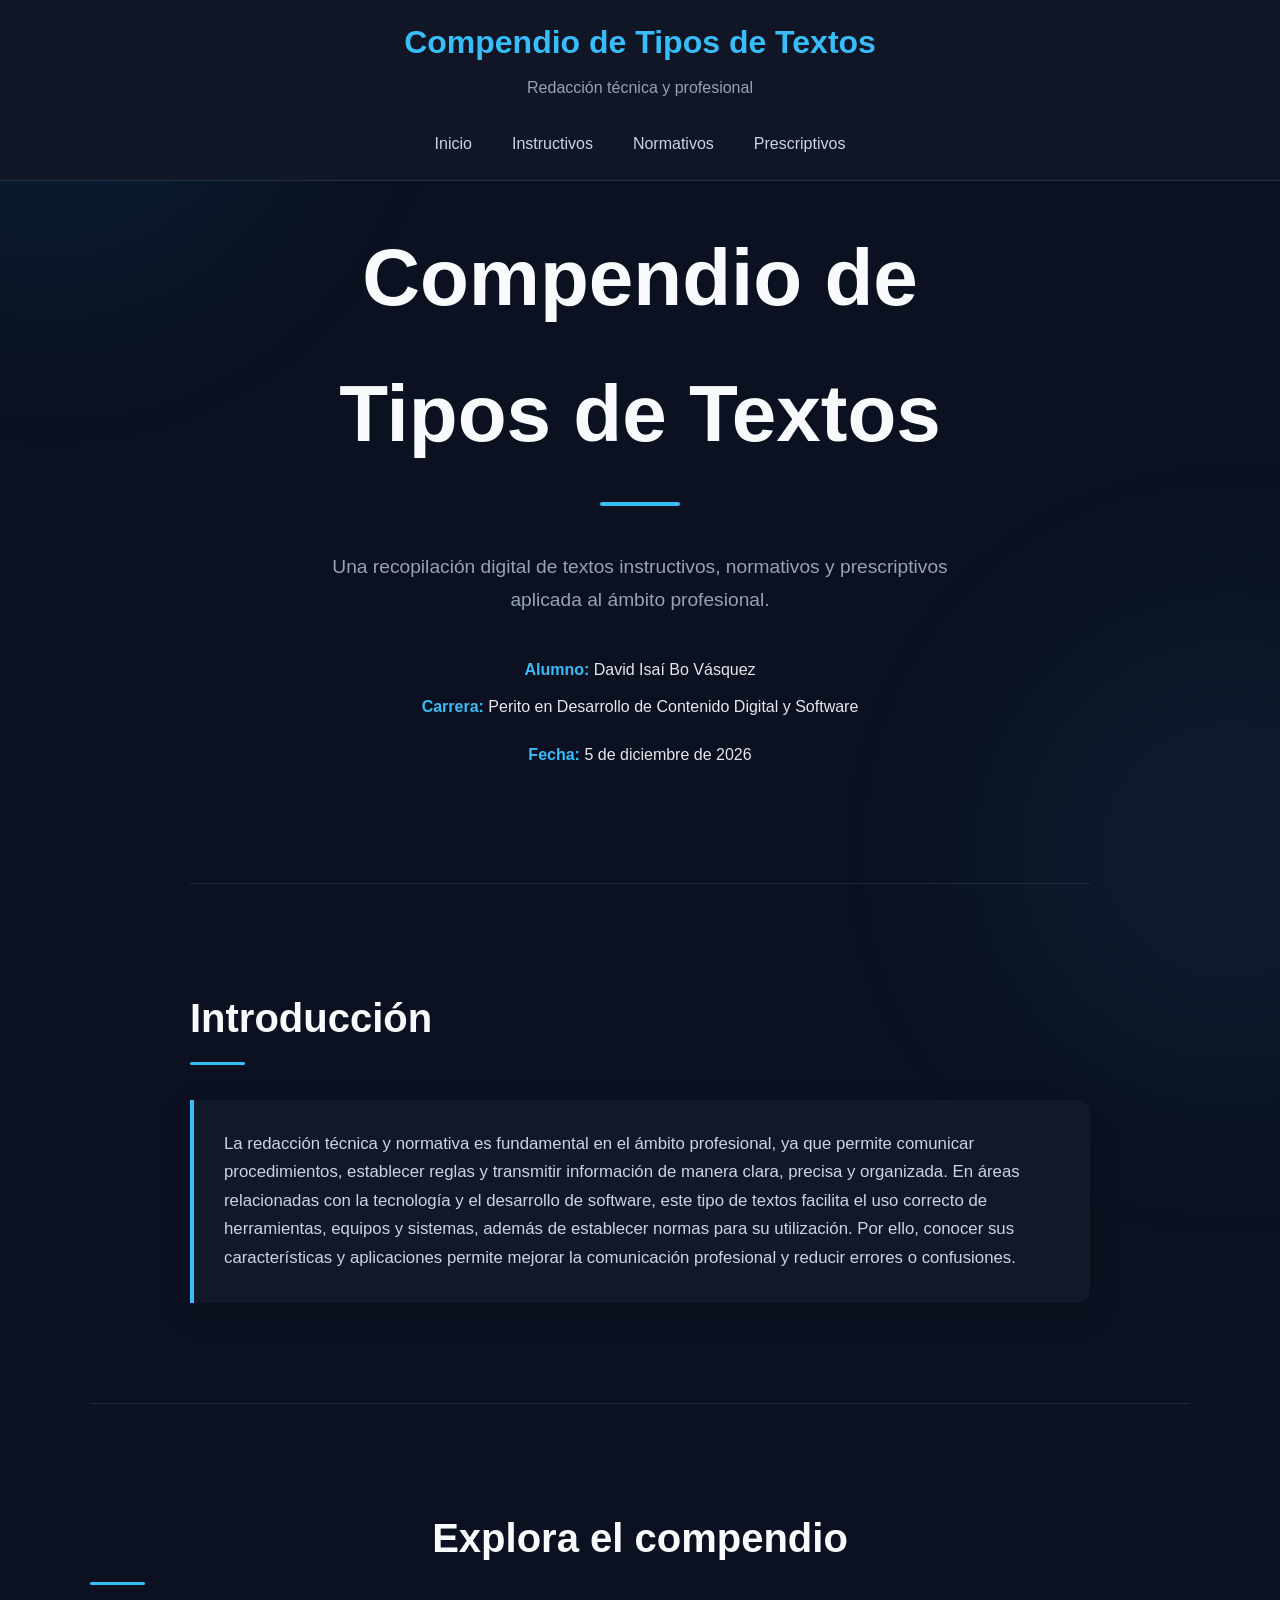
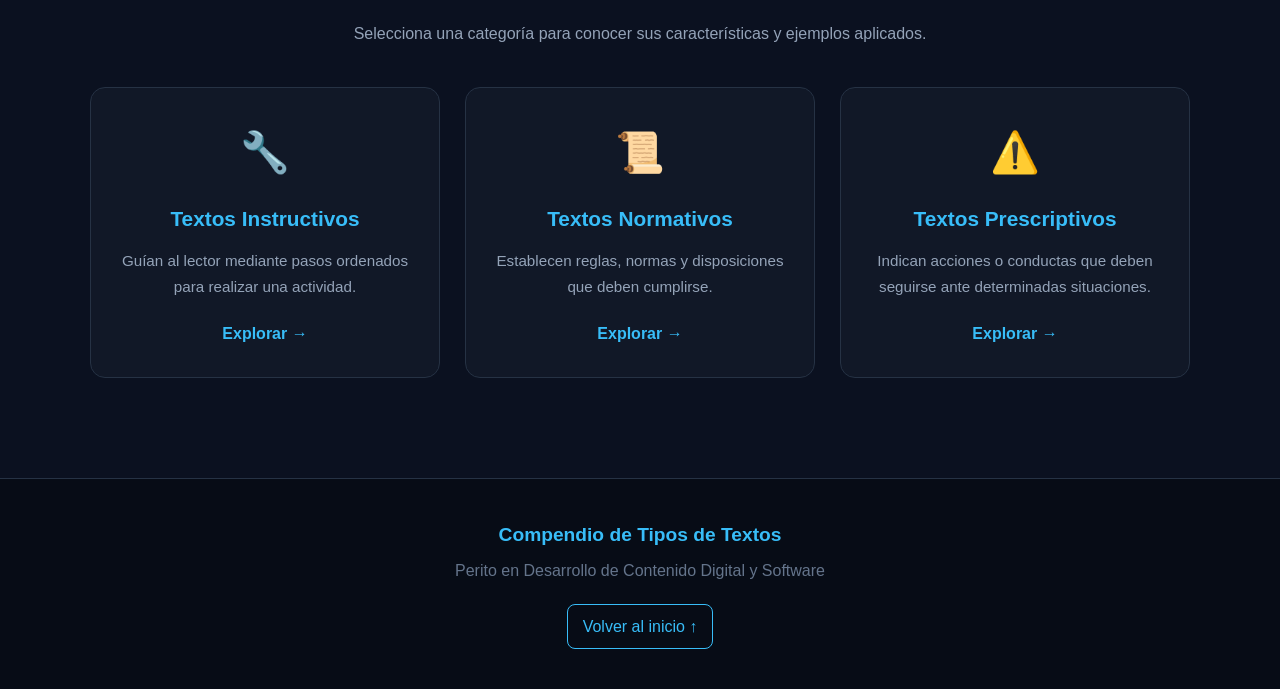
<file: index.html>
<!DOCTYPE html>
<html lang="es">

<head>
    
    <meta charset="UTF-8">
    <meta name="viewport" content="width=device-width, initial-scale=1.0">

    <title>Compendio de Tipos de Textos</title>

    <!-- Hoja de estilos -->
     <link rel="icon" href="img/logo.jpg">
    <link rel="stylesheet" href="style.css">
</head>

<body>

    <!-- =====================================================
         ENCABEZADO Y NAVEGACIÓN
    ====================================================== -->

    <header>

        <h1>Compendio de Tipos de Textos</h1>

        <p>
            Redacción técnica y profesional
        </p>

        <nav>
            <a href="index.html">Inicio</a>
            <a href="instructivos.html">Instructivos</a>
            <a href="normativos.html">Normativos</a>
            <a href="prescriptivos.html">Prescriptivos</a>
        </nav>

    </header>


    <!-- =====================================================
         CONTENIDO PRINCIPAL
    ====================================================== -->

    <main>

        <!-- ==================== PORTADA ==================== -->

        <section id="inicio">

            <h2>
                Compendio de<br>
                Tipos de Textos
            </h2>

            <p>
                Una recopilación digital de textos instructivos,
                normativos y prescriptivos aplicada al ámbito profesional.
            </p>

            <p>
                <strong>Alumno:</strong> David Isaí Bo Vásquez
            </p>

            <p>
                <strong>Carrera:</strong>
                Perito en Desarrollo de Contenido Digital y Software
            </p>

            <p>
                <p><strong>Fecha:</strong> <span id="fecha"></span></p>
            </p>

        </section>


        <!-- ==================== INTRODUCCIÓN ==================== -->

        <section id="introduccion">

            <h2>Introducción</h2>

            <p>
                La redacción técnica y normativa es fundamental en el ámbito
                profesional, ya que permite comunicar procedimientos,
                establecer reglas y transmitir información de manera clara,
                precisa y organizada. En áreas relacionadas con la tecnología
                y el desarrollo de software, este tipo de textos facilita el
                uso correcto de herramientas, equipos y sistemas, además de
                establecer normas para su utilización. Por ello, conocer sus
                características y aplicaciones permite mejorar la comunicación
                profesional y reducir errores o confusiones.
            </p>

        </section>


        <!-- ==================== ACCESO A SECCIONES ==================== -->

        <section id="categorias">

            <h2>Explora el compendio</h2>

            <p>
                Selecciona una categoría para conocer sus características
                y ejemplos aplicados.
            </p>


            <div class="categorias">

                <!-- Textos instructivos -->

                <a href="instructivos.html" class="categoria">

                    <span class="categoria-icono">🔧</span>

                    <h3>Textos Instructivos</h3>

                    <p>
                        Guían al lector mediante pasos ordenados
                        para realizar una actividad.
                    </p>

                    <span class="categoria-link">
                        Explorar →
                    </span>

                </a>


                <!-- Textos normativos -->

                <a href="normativos.html" class="categoria">

                    <span class="categoria-icono">📜</span>

                    <h3>Textos Normativos</h3>

                    <p>
                        Establecen reglas, normas y disposiciones
                        que deben cumplirse.
                    </p>

                    <span class="categoria-link">
                        Explorar →
                    </span>

                </a>


                <!-- Textos prescriptivos -->

                <a href="prescriptivos.html" class="categoria">

                    <span class="categoria-icono">⚠️</span>

                    <h3>Textos Prescriptivos</h3>

                    <p>
                        Indican acciones o conductas que deben
                        seguirse ante determinadas situaciones.
                    </p>

                    <span class="categoria-link">
                        Explorar →
                    </span>

                </a>

            </div>

        </section>

    </main>


    <!-- =====================================================
         PIE DE PÁGINA
    ====================================================== -->

    <footer>

        <p>
            Compendio de Tipos de Textos
        </p>

        <p>
            Perito en Desarrollo de Contenido Digital y Software
        </p>

        <a href="#inicio">
            Volver al inicio ↑
        </a>

    </footer>


</body>

<script>
    let ultimaPosicion = 0;

    window.addEventListener("scroll", function () {

        const header = document.querySelector("header");
        const posicionActual = window.pageYOffset;

        if (posicionActual > ultimaPosicion && posicionActual > 30) {

            header.style.transform = "translateY(-100%)";

        } else {

            header.style.transform = "translateY(0)";

        }

        ultimaPosicion = posicionActual;
    });

     // Fecha actual
    const fecha = new Date();

    document.getElementById("fecha").textContent =
        fecha.toLocaleDateString("es-GT", {
            day: "numeric",
            month: "long",
            year: "numeric"
        });
</script>

</html>
</file>
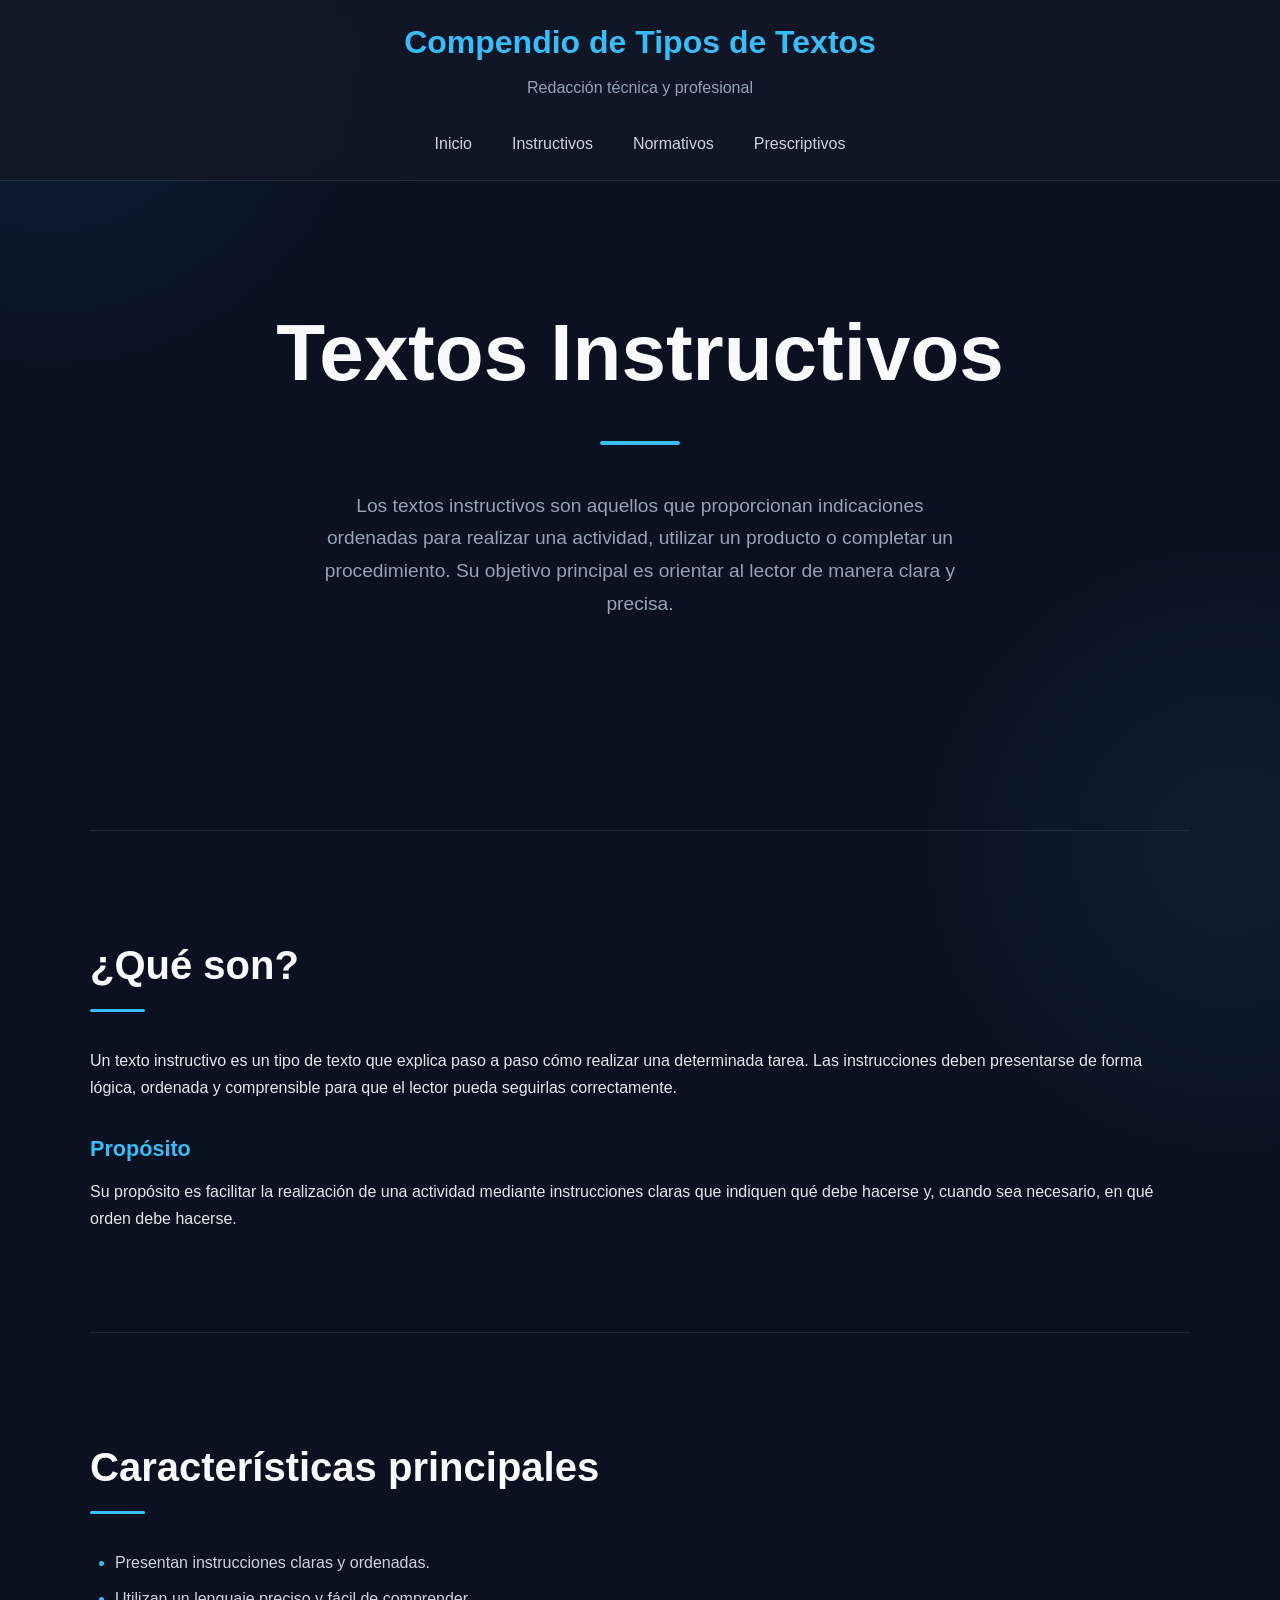
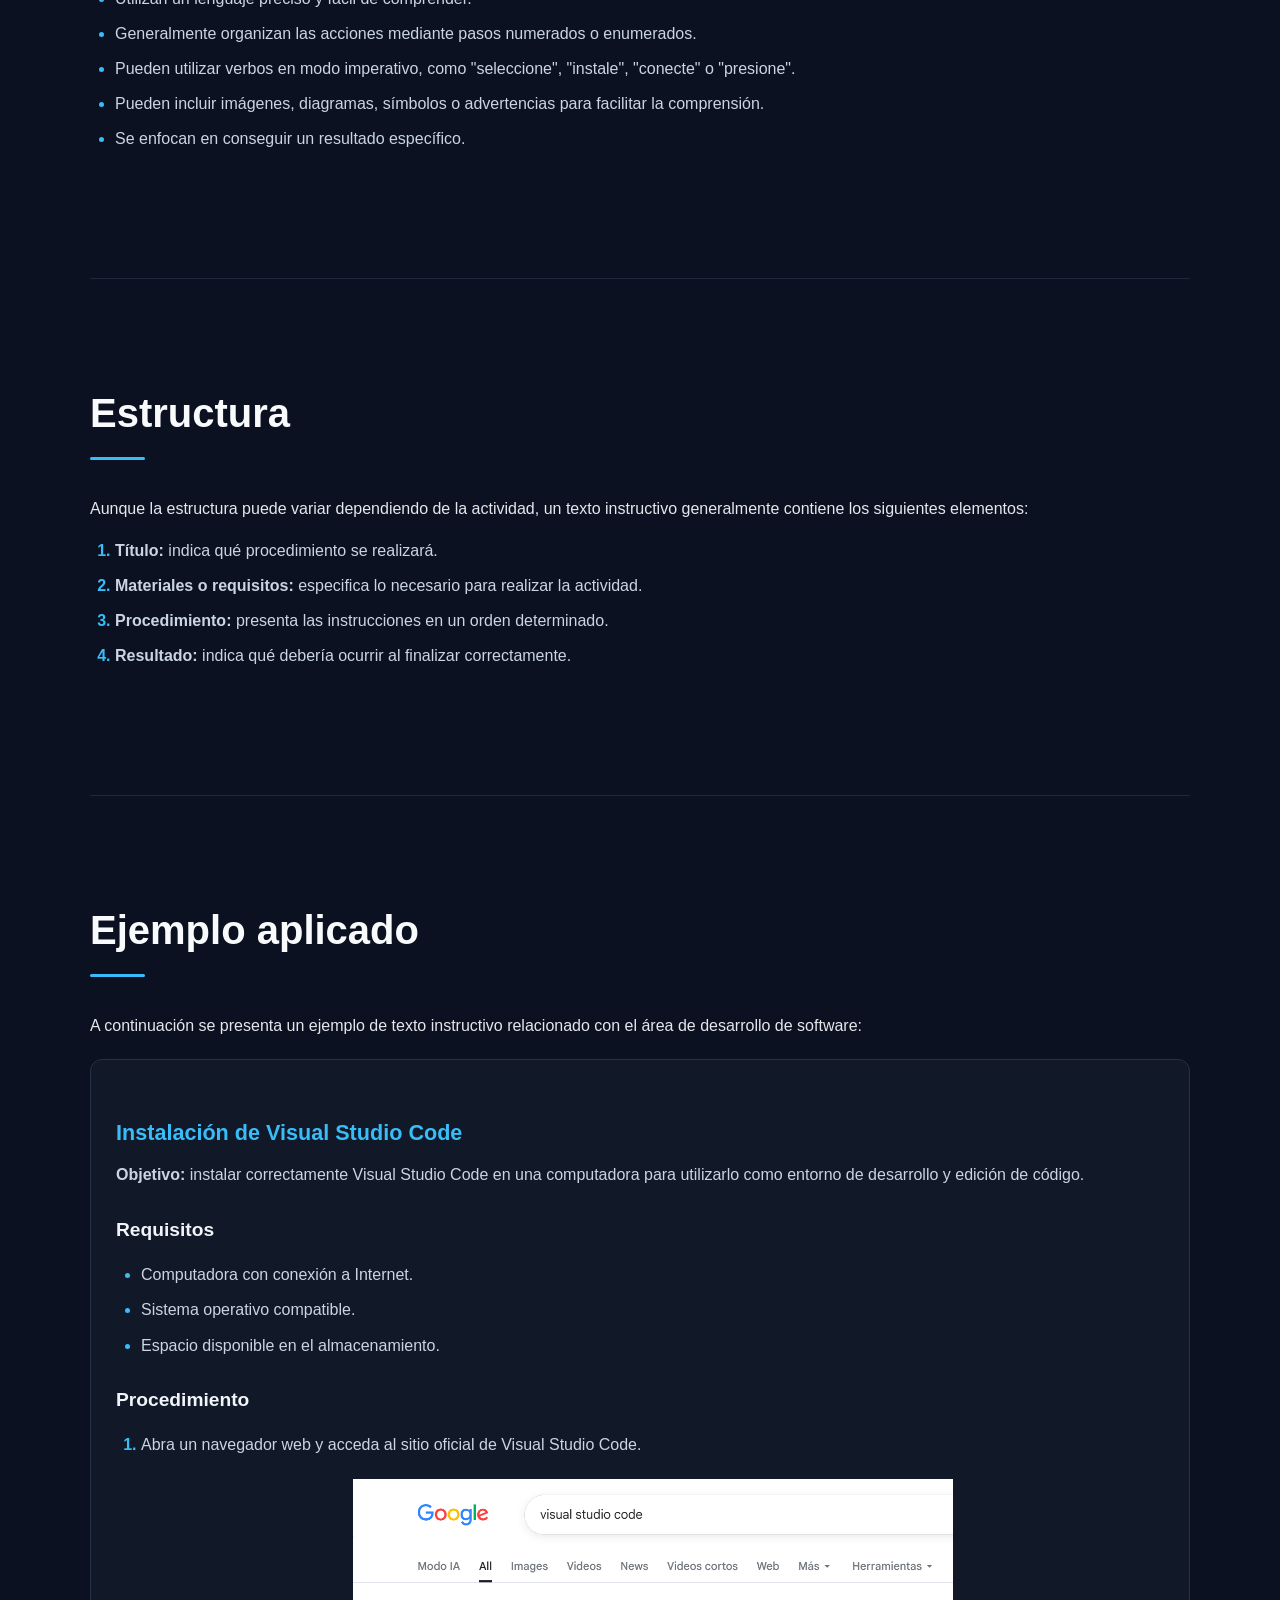
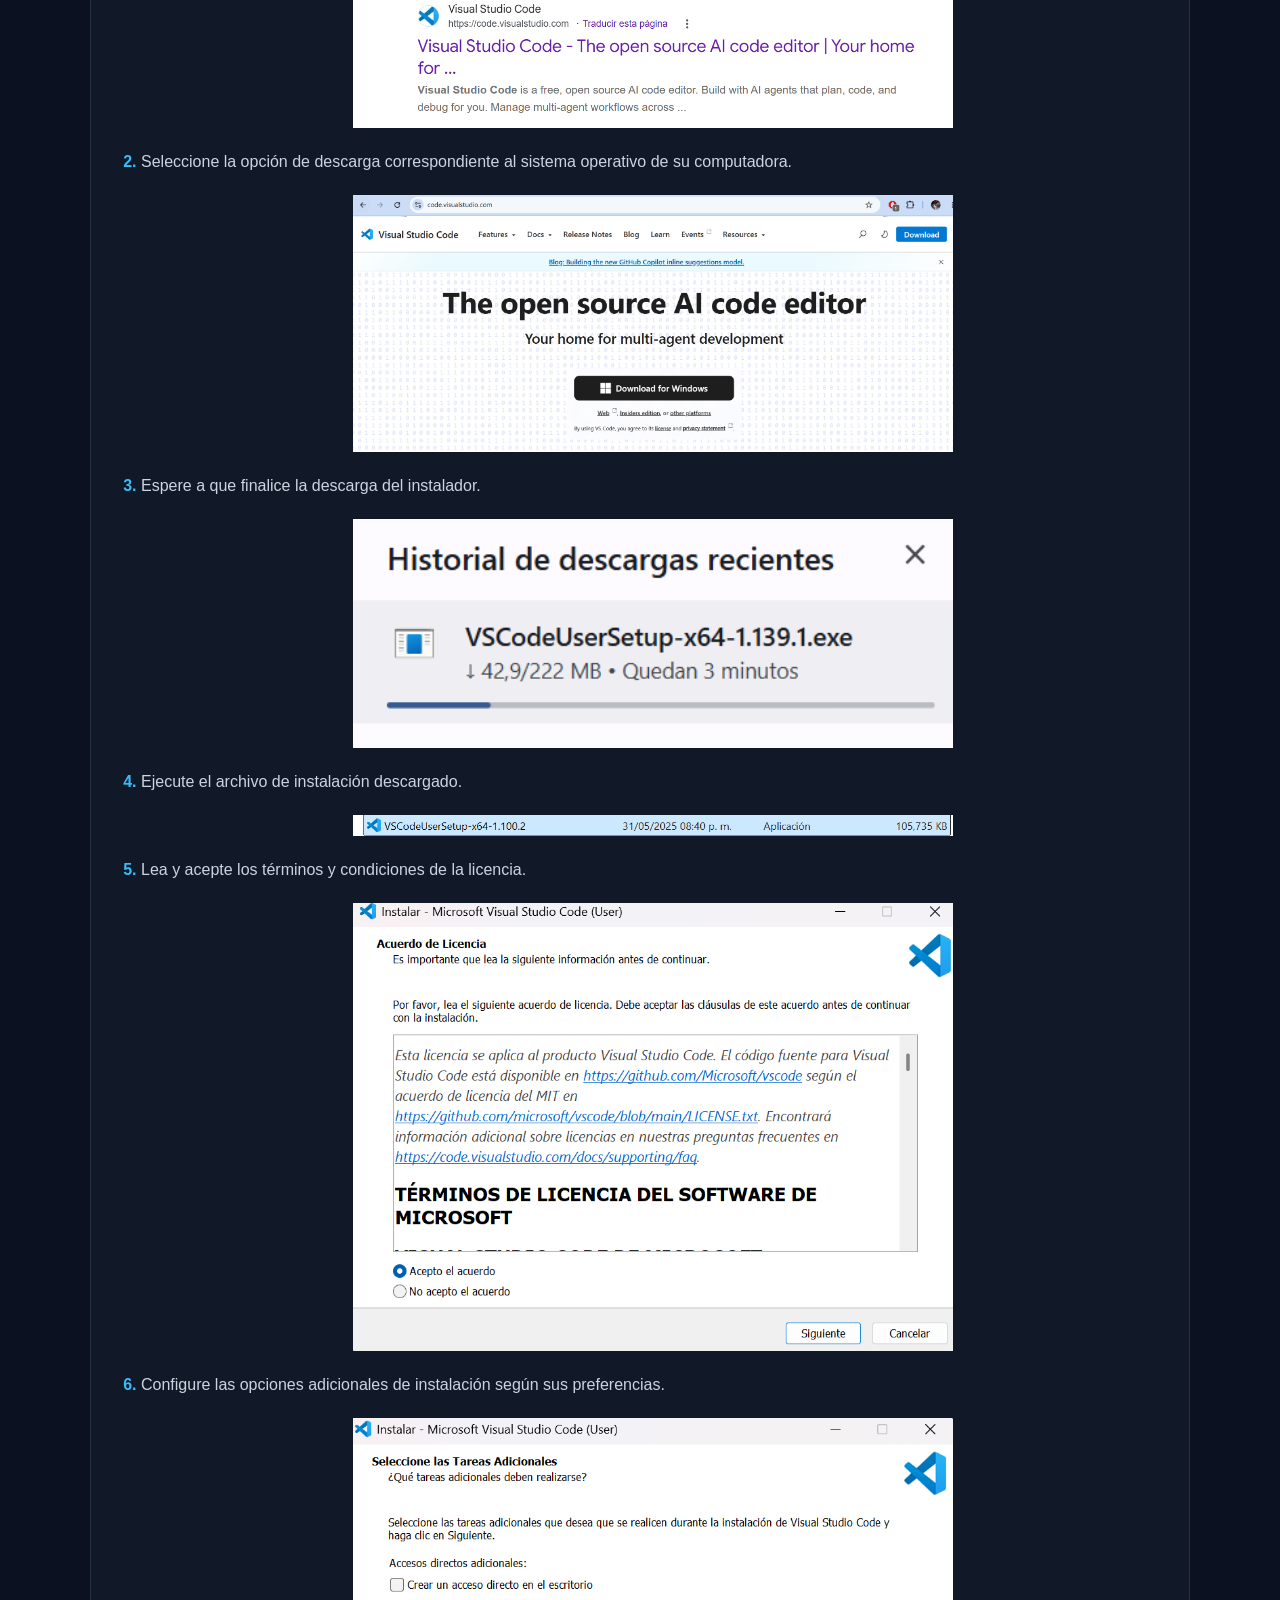
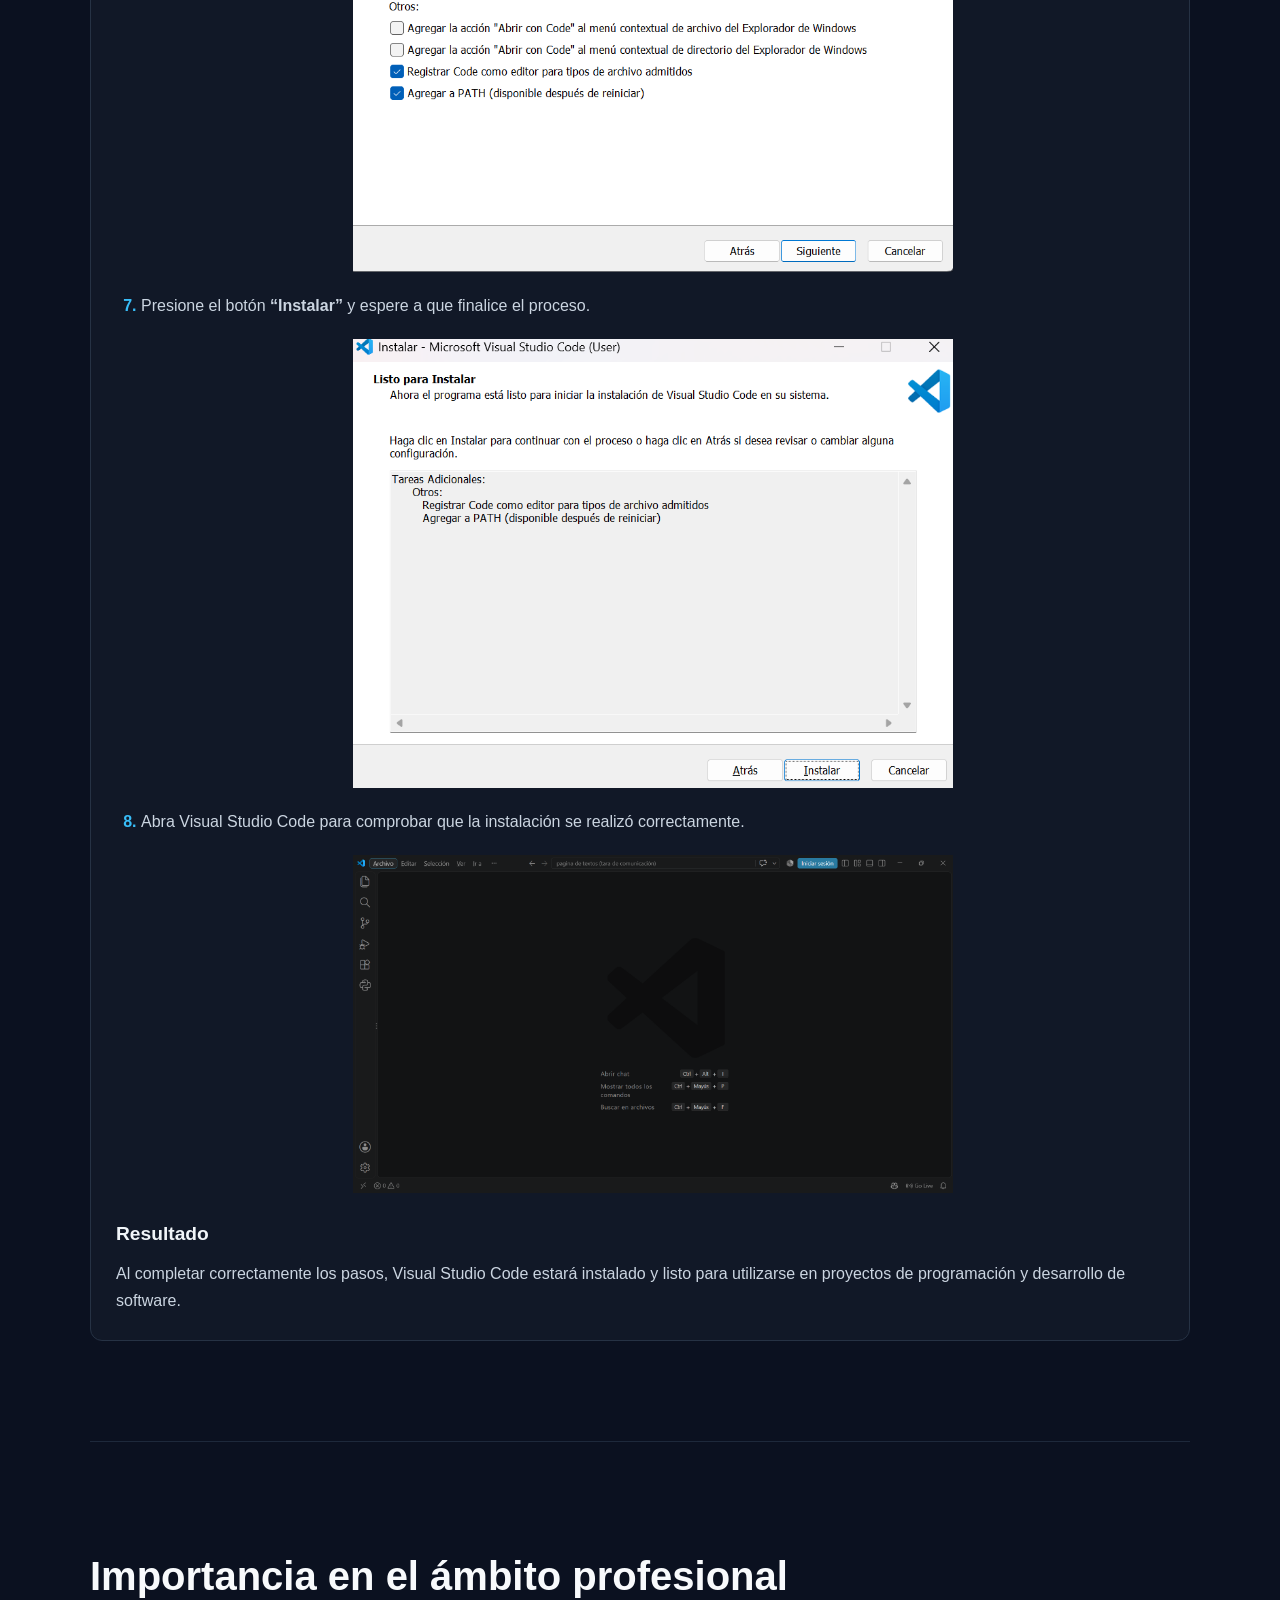
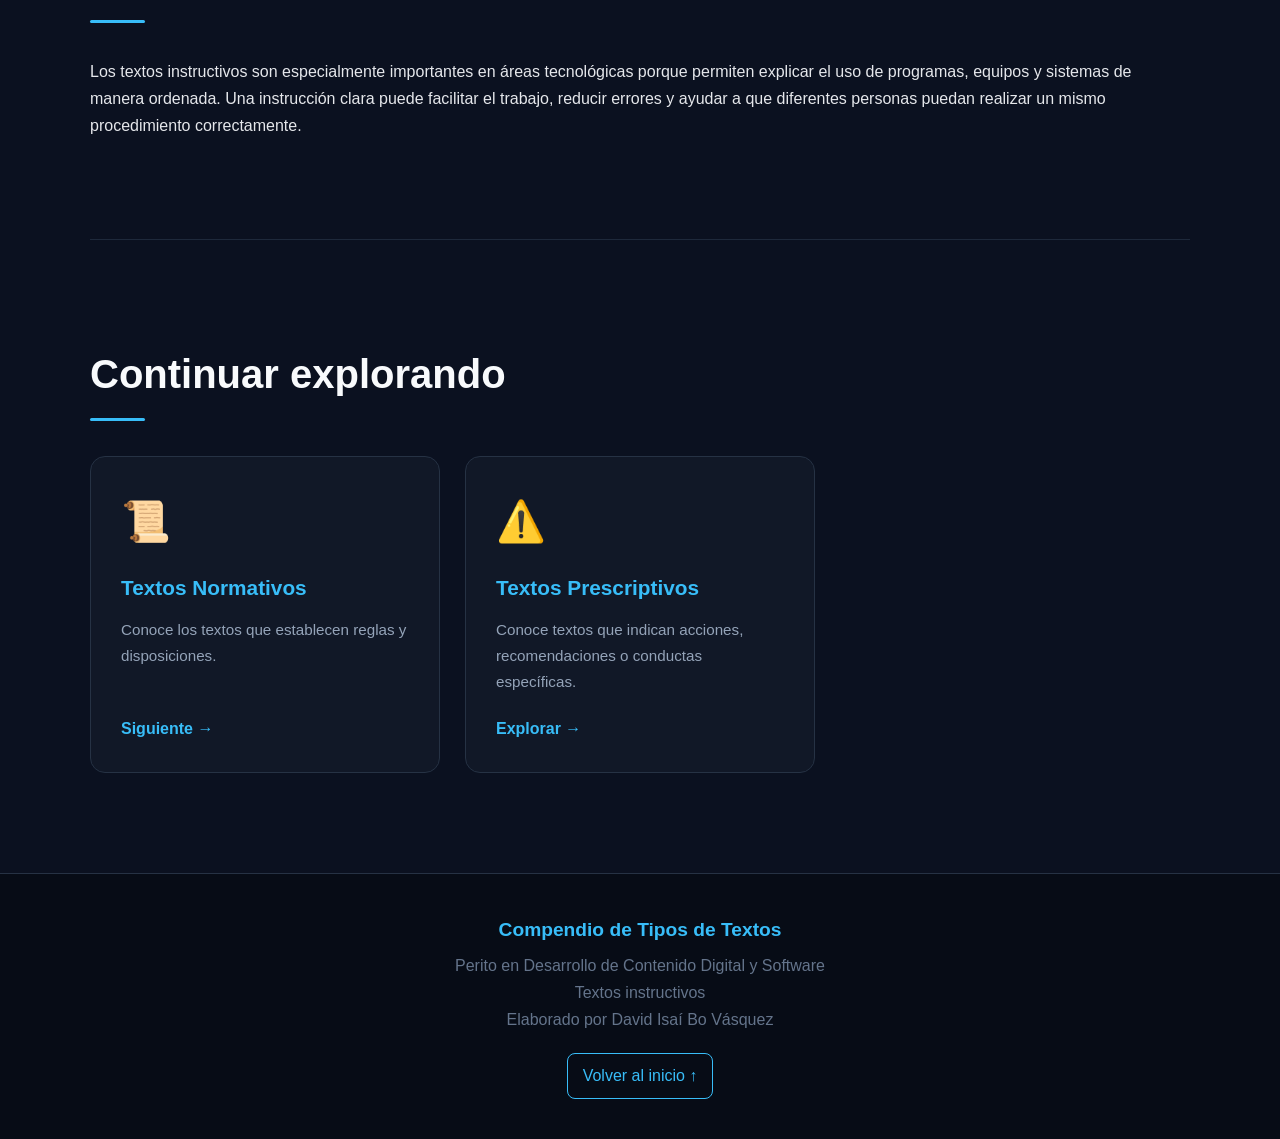
<file: instructivos.html>
<!DOCTYPE html>
<html lang="es">

<head>
    <meta charset="UTF-8">
    <meta name="viewport" content="width=device-width, initial-scale=1.0">

    <title>Textos Instructivos | Compendio</title>

    <link rel="icon" href="img/logo.jpg">

    <link rel="stylesheet" href="style.css">
</head>

<body>

    <!-- =====================================================
         ENCABEZADO
    ====================================================== -->

    <header>

        <h1>Compendio de Tipos de Textos</h1>

        <p>Redacción técnica y profesional</p>

        <nav>
            <a href="index.html">Inicio</a>
            <a href="instructivos.html">Instructivos</a>
            <a href="normativos.html">Normativos</a>
            <a href="prescriptivos.html">Prescriptivos</a>
        </nav>

    </header>


    <!-- =====================================================
         CONTENIDO PRINCIPAL
    ====================================================== -->

    <main>

        <!-- INTRODUCCIÓN -->

        <section id="inicio">

            <h2>Textos Instructivos</h2>

            <p>
                Los textos instructivos son aquellos que proporcionan
                indicaciones ordenadas para realizar una actividad,
                utilizar un producto o completar un procedimiento.
                Su objetivo principal es orientar al lector de manera
                clara y precisa.
            </p>

        </section>


        <!-- DEFINICIÓN -->

        <section>

            <h2>¿Qué son?</h2>

            <p>
                Un texto instructivo es un tipo de texto que explica
                paso a paso cómo realizar una determinada tarea.
                Las instrucciones deben presentarse de forma lógica,
                ordenada y comprensible para que el lector pueda
                seguirlas correctamente.
            </p>

            <h3>Propósito</h3>

            <p>
                Su propósito es facilitar la realización de una
                actividad mediante instrucciones claras que indiquen
                qué debe hacerse y, cuando sea necesario, en qué
                orden debe hacerse.
            </p>

        </section>


        <!-- CARACTERÍSTICAS -->

        <section>

            <h2>Características principales</h2>

            <ul>

                <li>
                    Presentan instrucciones claras y ordenadas.
                </li>

                <li>
                    Utilizan un lenguaje preciso y fácil de comprender.
                </li>

                <li>
                    Generalmente organizan las acciones mediante pasos
                    numerados o enumerados.
                </li>

                <li>
                    Pueden utilizar verbos en modo imperativo, como
                    "seleccione", "instale", "conecte" o "presione".
                </li>

                <li>
                    Pueden incluir imágenes, diagramas, símbolos o
                    advertencias para facilitar la comprensión.
                </li>

                <li>
                    Se enfocan en conseguir un resultado específico.
                </li>

            </ul>

        </section>


        <!-- ESTRUCTURA -->

        <section>

            <h2>Estructura</h2>

            <p>
                Aunque la estructura puede variar dependiendo de la
                actividad, un texto instructivo generalmente contiene
                los siguientes elementos:
            </p>

            <ol>

                <li>
                    <strong>Título:</strong>
                    indica qué procedimiento se realizará.
                </li>

                <li>
                    <strong>Materiales o requisitos:</strong>
                    especifica lo necesario para realizar la actividad.
                </li>

                <li>
                    <strong>Procedimiento:</strong>
                    presenta las instrucciones en un orden determinado.
                </li>

                <li>
                    <strong>Resultado:</strong>
                    indica qué debería ocurrir al finalizar correctamente.
                </li>

            </ol>

        </section>


        <!-- EJEMPLO -->

        <!-- =====================================================
     EJEMPLO APLICADO
====================================================== -->

<section>

    <h2>Ejemplo aplicado</h2>

    <p>
        A continuación se presenta un ejemplo de texto instructivo
        relacionado con el área de desarrollo de software:
    </p>

    <article>

        <h3>Instalación de Visual Studio Code</h3>

        <p>
            <strong>Objetivo:</strong>
            instalar correctamente Visual Studio Code en una computadora
            para utilizarlo como entorno de desarrollo y edición de código.
        </p>


        <h4>Requisitos</h4>

        <ul>

            <li>Computadora con conexión a Internet.</li>

            <li>Sistema operativo compatible.</li>

            <li>Espacio disponible en el almacenamiento.</li>

        </ul>


        <h4>Procedimiento</h4>

        <ol>

            <li>
                Abra un navegador web y acceda al sitio oficial de
                Visual Studio Code.
            </li>

            <img src="img/paso1.png" alt="">

            <li>
                Seleccione la opción de descarga correspondiente
                al sistema operativo de su computadora.
            </li>

            <img src="img/paso2.png" alt="">

            <li>
                Espere a que finalice la descarga del instalador.
            </li>

            <img src="img/paso3.png" alt="">

            <li>
                Ejecute el archivo de instalación descargado.
            </li>

            <img src="img/paso4.png" alt="">

            <li>
                Lea y acepte los términos y condiciones de la licencia.
            </li>

            <img src="img/paso5.png" alt="">

            <li>
                Configure las opciones adicionales de instalación
                según sus preferencias.
            </li>
            <img src="img/paso6.png" alt="">

            <li>
                Presione el botón <strong>“Instalar”</strong>
                y espere a que finalice el proceso.
            </li>

            <img src="img/paso7.png" alt="">

            <li>
                Abra Visual Studio Code para comprobar que la
                instalación se realizó correctamente.
            </li>

            <img src="img/paso8.png" alt="">

        </ol>


        <h4>Resultado</h4>

        <p>
            Al completar correctamente los pasos, Visual Studio Code
            estará instalado y listo para utilizarse en proyectos de
            programación y desarrollo de software.
        </p>

    </article>

</section>


        <!-- CONCLUSIÓN -->

        <section>

            <h2>Importancia en el ámbito profesional</h2>

            <p>
                Los textos instructivos son especialmente importantes
                en áreas tecnológicas porque permiten explicar el uso
                de programas, equipos y sistemas de manera ordenada.
                Una instrucción clara puede facilitar el trabajo,
                reducir errores y ayudar a que diferentes personas
                puedan realizar un mismo procedimiento correctamente.
            </p>

        </section>


        <!-- NAVEGACIÓN -->

        <section>

            <h2>Continuar explorando</h2>

            <div class="categorias">

                <a href="normativos.html" class="categoria">

                    <span class="categoria-icono">📜</span>

                    <h3>Textos Normativos</h3>

                    <p>
                        Conoce los textos que establecen reglas
                        y disposiciones.
                    </p>

                    <span class="categoria-link">
                        Siguiente →
                    </span>

                </a>

                  <a href="prescriptivos.html" class="categoria">

            <span class="categoria-icono">⚠️</span>

            <h3>Textos Prescriptivos</h3>

            <p>
                Conoce textos que indican acciones,
                recomendaciones o conductas específicas.
            </p>

            <span class="categoria-link">
                Explorar →
            </span>

        </a>

            </div>

        </section>

    </main>


    <!-- =====================================================
         PIE DE PÁGINA
    ====================================================== -->

    <footer>

        <p>Compendio de Tipos de Textos</p>

        <p>
            Perito en Desarrollo de Contenido Digital y Software
        </p>
         <p>
            Textos instructivos
        </p>

        <p>
            Elaborado por David Isaí Bo Vásquez
        </p>

        <a href="#inicio">
            Volver al inicio ↑
        </a>

    </footer>


    <!-- =====================================================
         JAVASCRIPT
    ====================================================== -->

    <script>

        let ultimaPosicion = 0;

        window.addEventListener("scroll", function () {

            const header = document.querySelector("header");
            const posicionActual = window.pageYOffset;

            if (
                posicionActual > ultimaPosicion &&
                posicionActual > 30
            ) {

                header.style.transform = "translateY(-100%)";

            } else {

                header.style.transform = "translateY(0)";

            }

            ultimaPosicion = posicionActual;

        });

    </script>

</body>

</html>
</file>
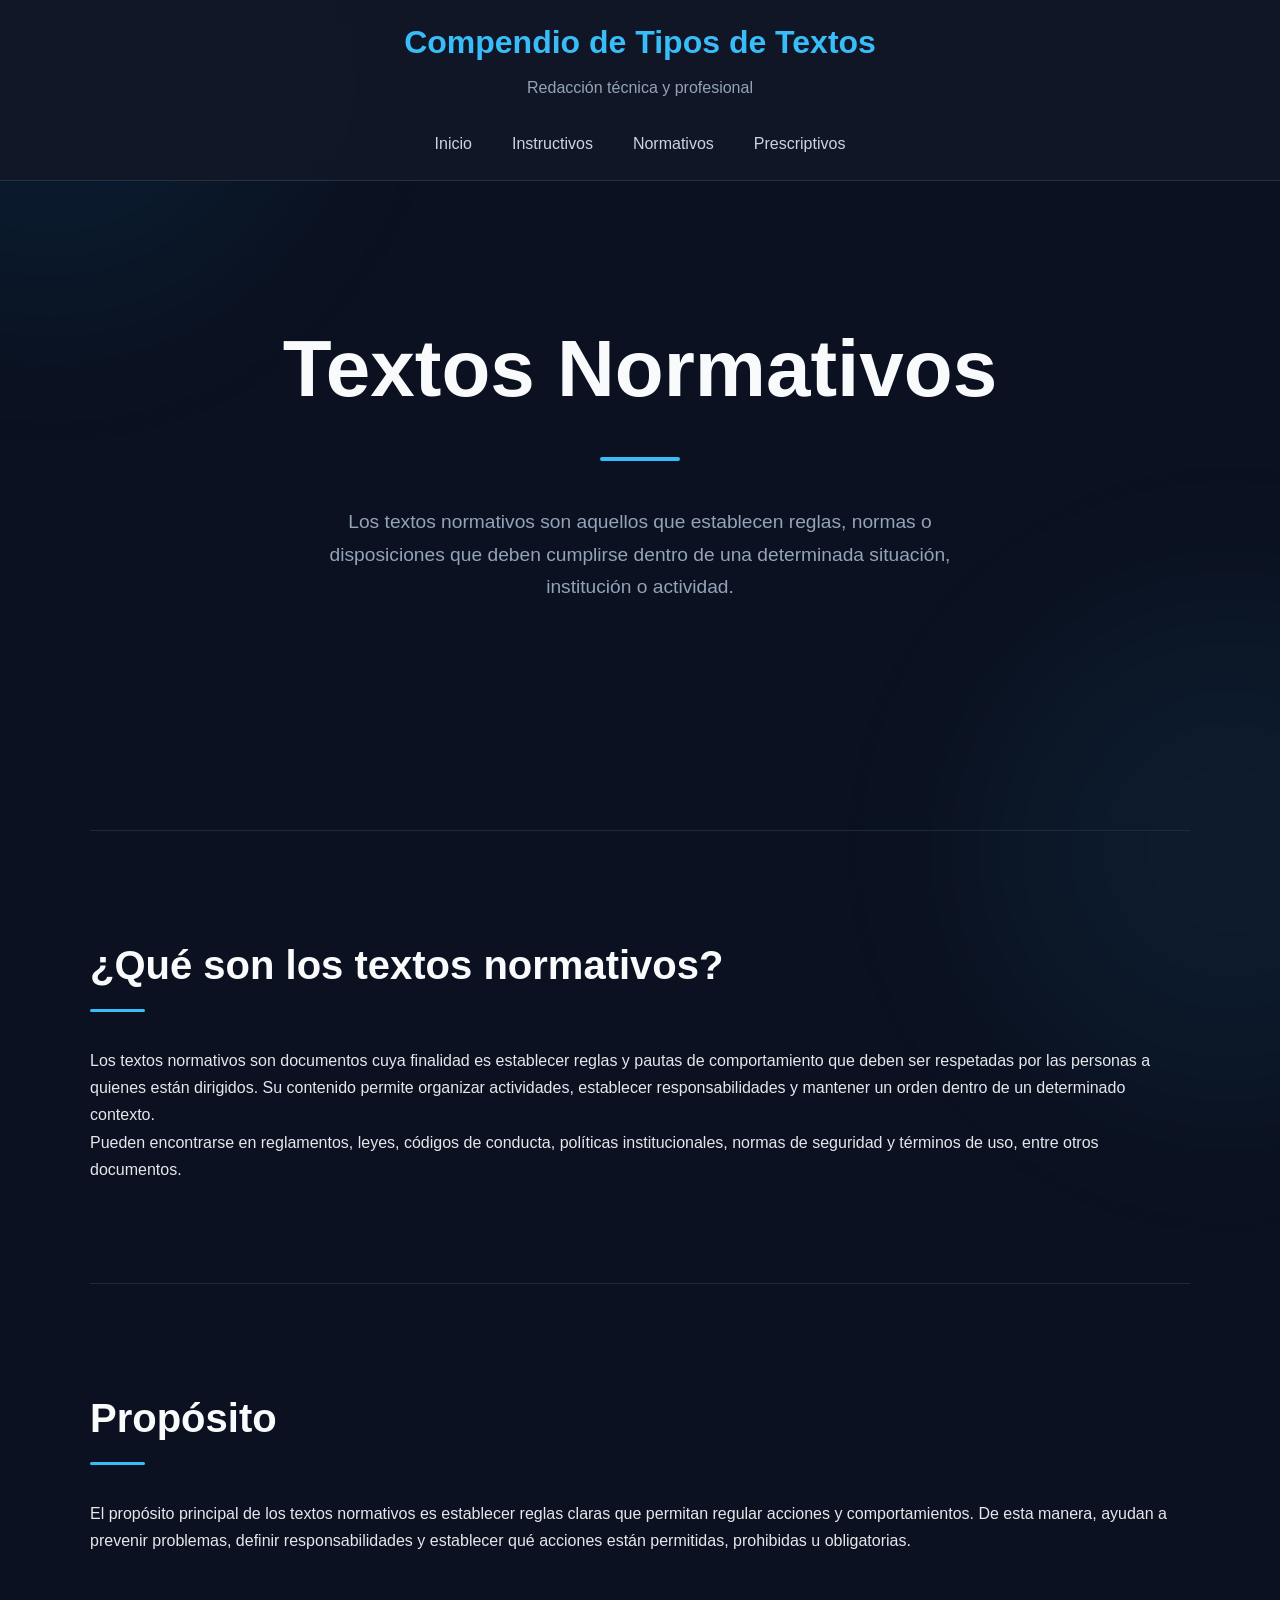
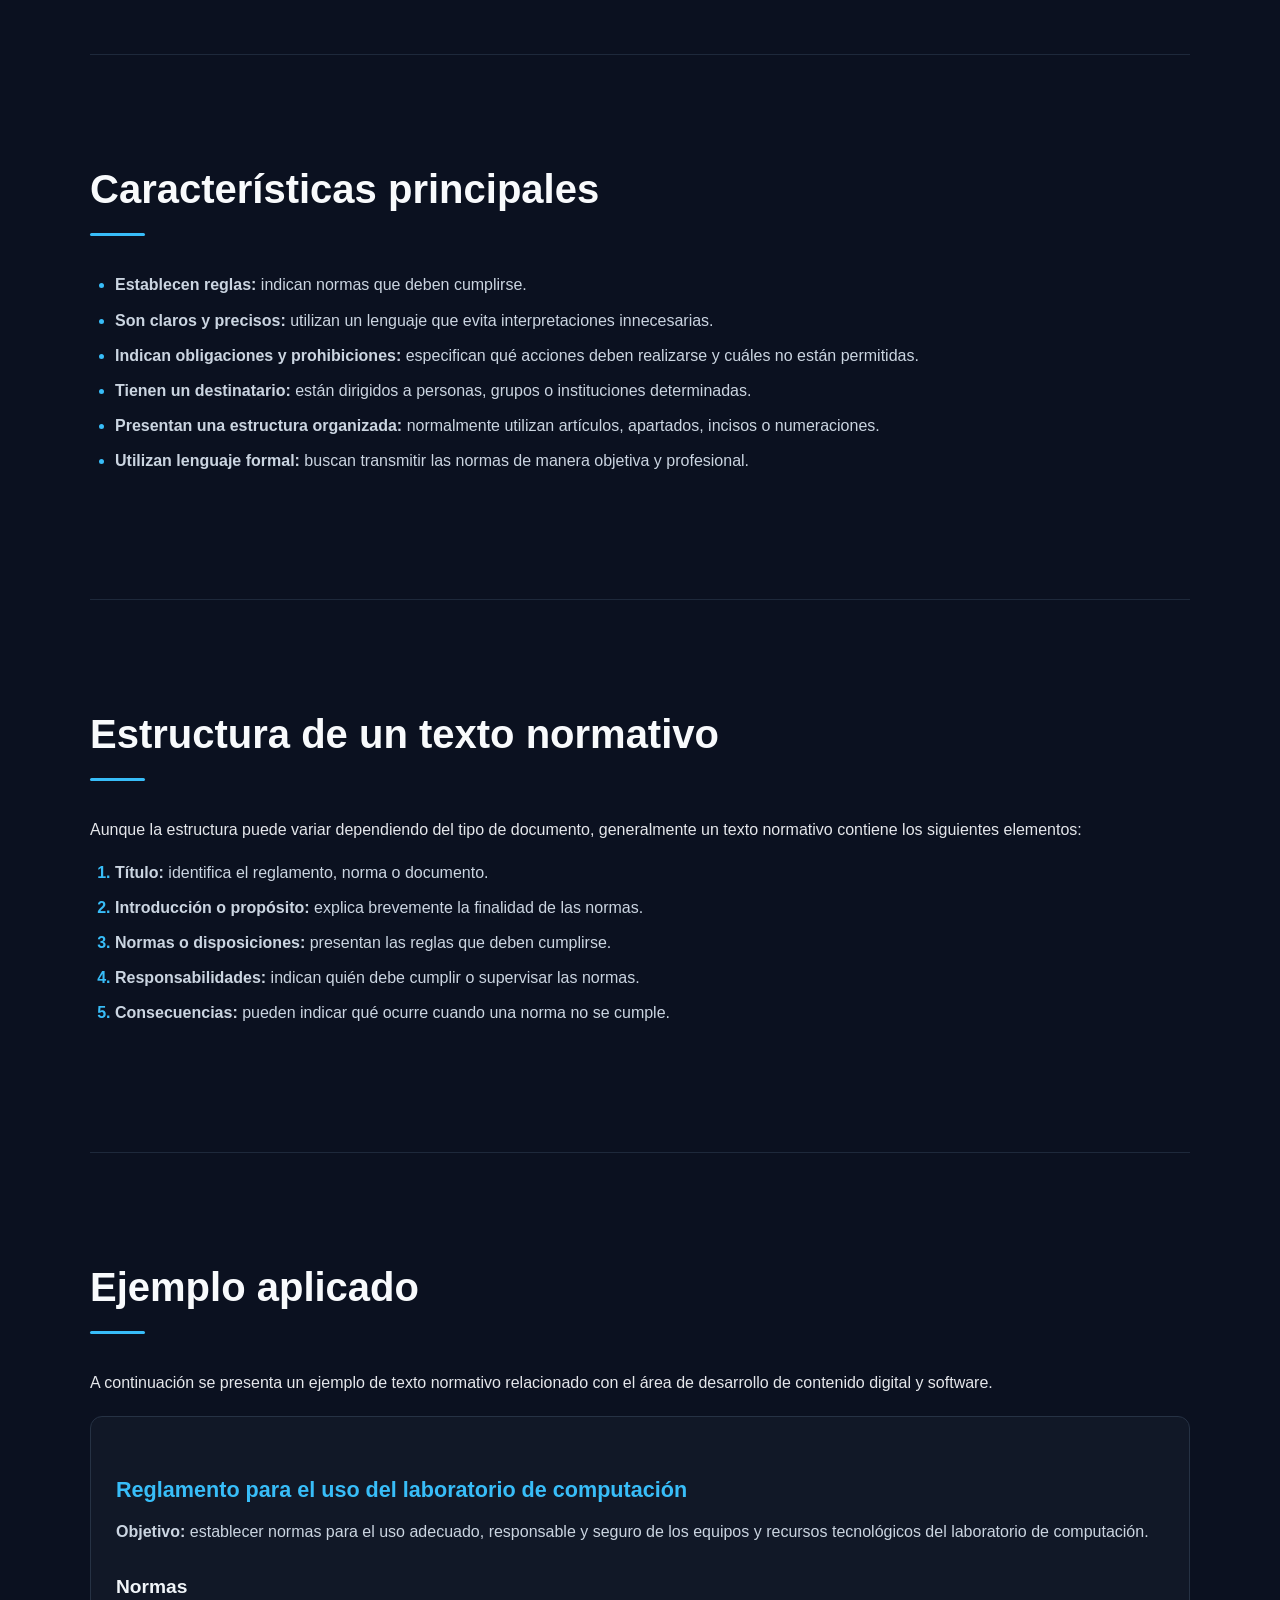
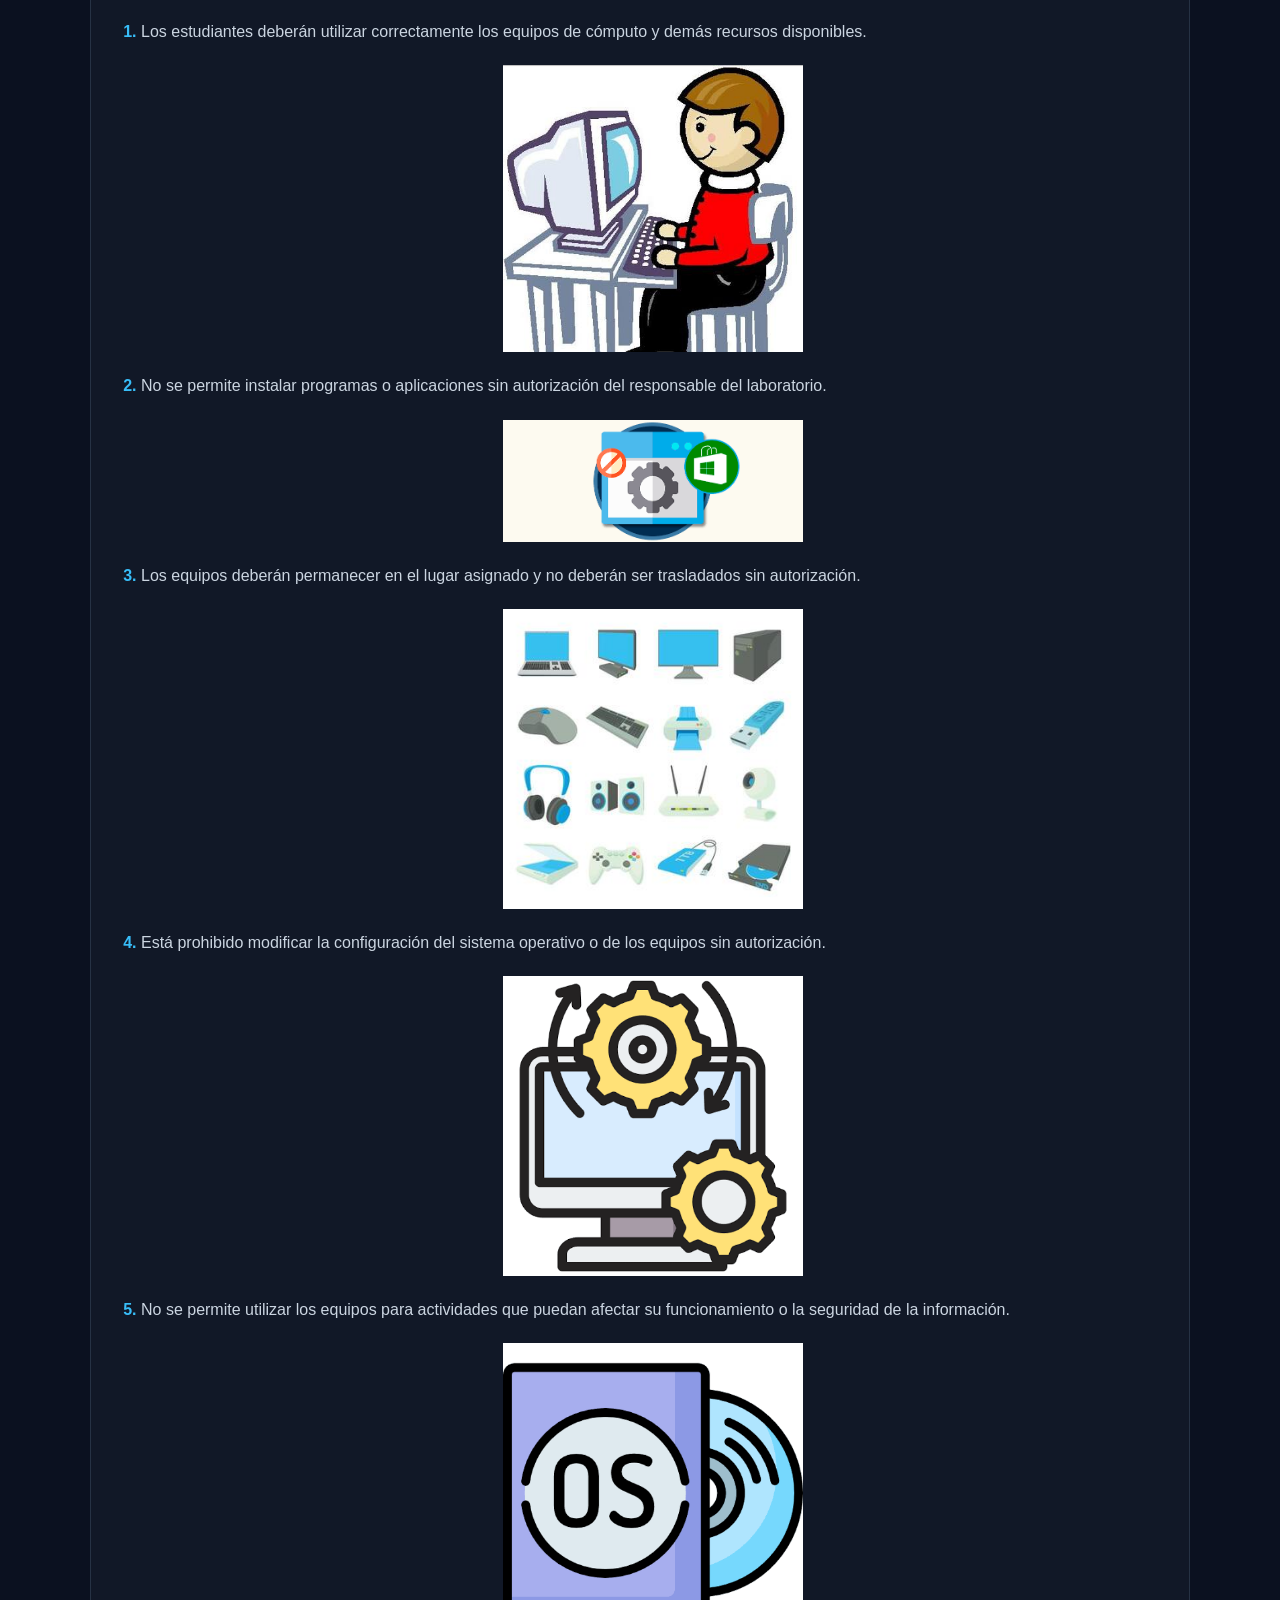
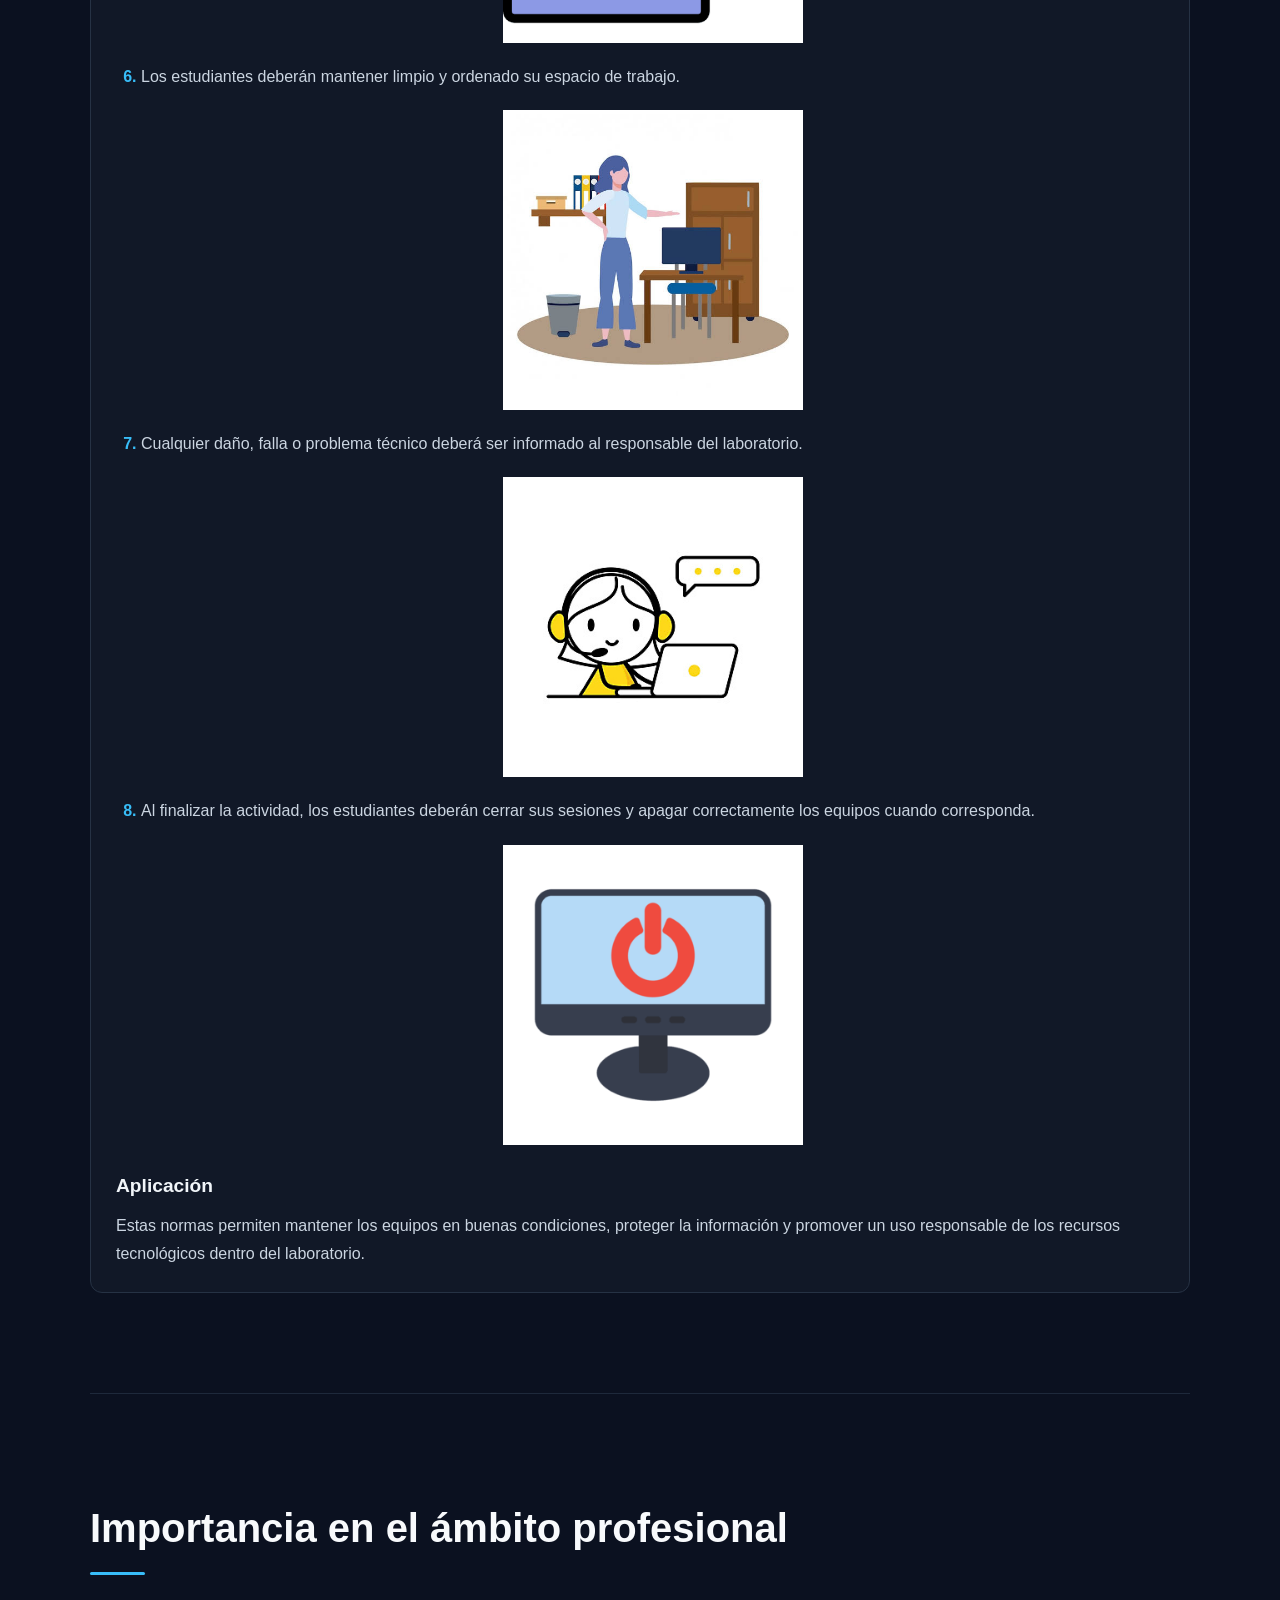
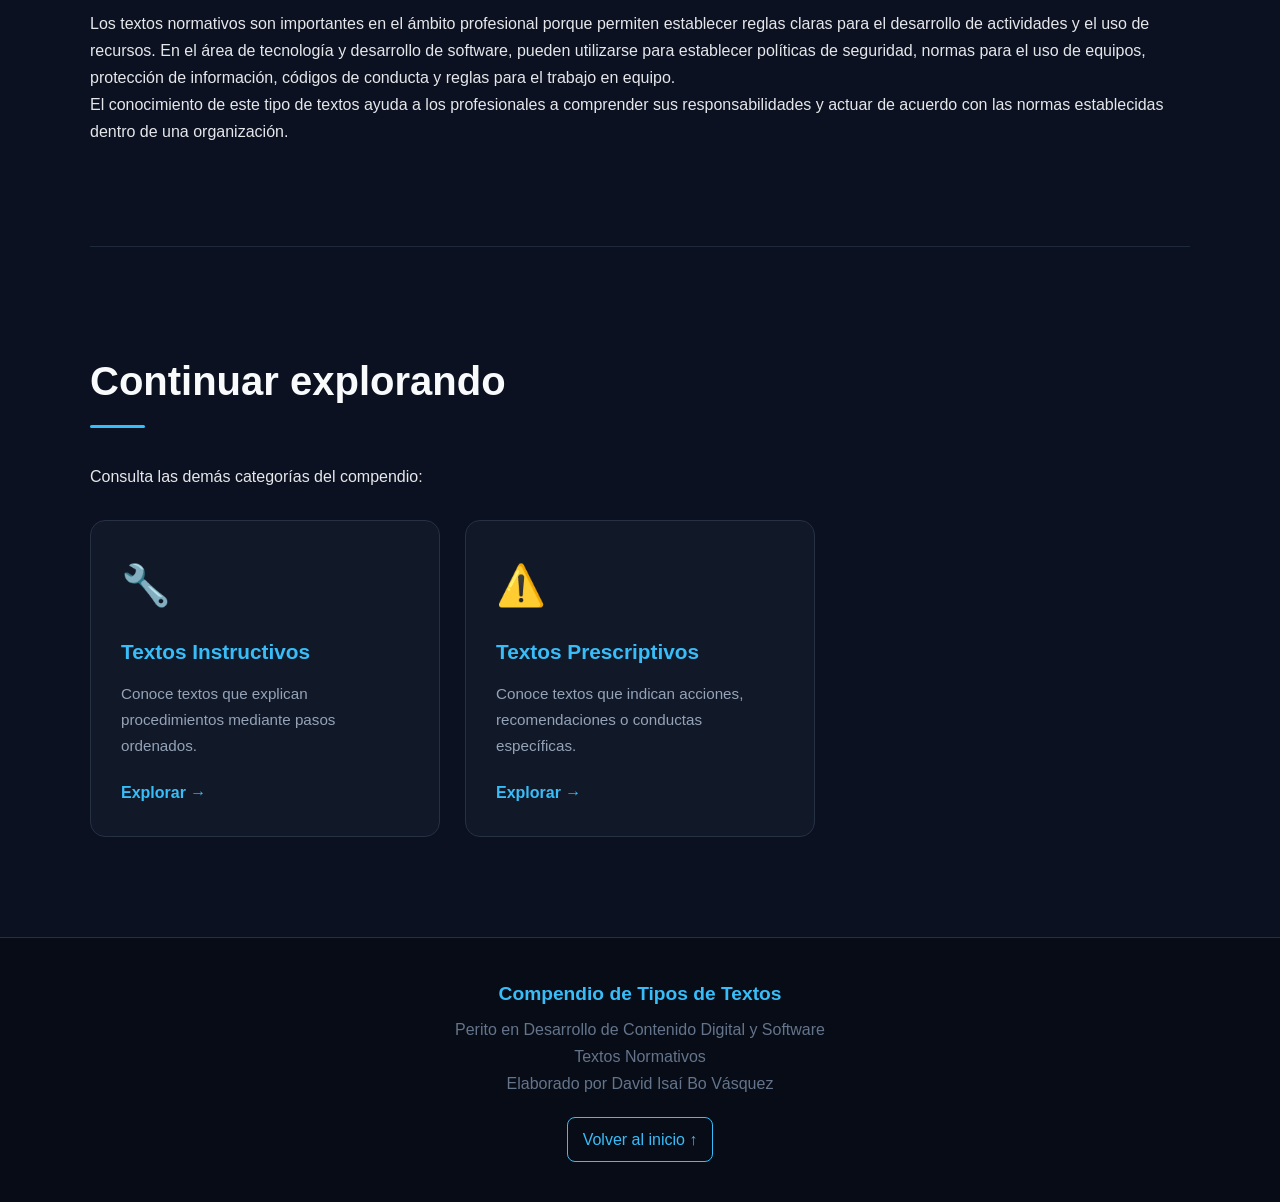
<file: normativos.html>
<!DOCTYPE html>
<html lang="es">

<head>

    <meta charset="UTF-8">
    <meta name="viewport" content="width=device-width, initial-scale=1.0">

    <title>Textos Normativos | Compendio</title>

    <link rel="icon" href="img/logo.jpg">

    <link rel="stylesheet" href="style.css">

</head>

<body>

    <!-- =====================================================
         ENCABEZADO
    ====================================================== -->

    <header>

        <h1>Compendio de Tipos de Textos</h1>

        <p>Redacción técnica y profesional</p>

        <nav>

            <a href="index.html">Inicio</a>

            <a href="instructivos.html">Instructivos</a>

            <a href="normativos.html">Normativos</a>

            <a href="prescriptivos.html">Prescriptivos</a>

        </nav>

    </header>


    <!-- =====================================================
         CONTENIDO PRINCIPAL
    ====================================================== -->

    <main>


        <!-- =================================================
             PRESENTACIÓN
        ================================================== -->

        <section id="inicio">

            <h2>Textos Normativos</h2>

            <p>
                Los textos normativos son aquellos que establecen reglas,
                normas o disposiciones que deben cumplirse dentro de una
                determinada situación, institución o actividad.
            </p>

        </section>


        <!-- =================================================
             ¿QUÉ SON?
        ================================================== -->

        <section>

            <h2>¿Qué son los textos normativos?</h2>

            <p>
                Los textos normativos son documentos cuya finalidad es
                establecer reglas y pautas de comportamiento que deben
                ser respetadas por las personas a quienes están dirigidos.
                Su contenido permite organizar actividades, establecer
                responsabilidades y mantener un orden dentro de un
                determinado contexto.
            </p>

            <p>
                Pueden encontrarse en reglamentos, leyes, códigos de
                conducta, políticas institucionales, normas de seguridad
                y términos de uso, entre otros documentos.
            </p>

        </section>


        <!-- =================================================
             PROPÓSITO
        ================================================== -->

        <section>

            <h2>Propósito</h2>

            <p>
                El propósito principal de los textos normativos es
                establecer reglas claras que permitan regular acciones
                y comportamientos. De esta manera, ayudan a prevenir
                problemas, definir responsabilidades y establecer qué
                acciones están permitidas, prohibidas u obligatorias.
            </p>

        </section>


        <!-- =================================================
             CARACTERÍSTICAS
        ================================================== -->

        <section>

            <h2>Características principales</h2>

            <ul>

                <li>
                    <strong>Establecen reglas:</strong>
                    indican normas que deben cumplirse.
                </li>

                <li>
                    <strong>Son claros y precisos:</strong>
                    utilizan un lenguaje que evita interpretaciones
                    innecesarias.
                </li>

                <li>
                    <strong>Indican obligaciones y prohibiciones:</strong>
                    especifican qué acciones deben realizarse y cuáles
                    no están permitidas.
                </li>

                <li>
                    <strong>Tienen un destinatario:</strong>
                    están dirigidos a personas, grupos o instituciones
                    determinadas.
                </li>

                <li>
                    <strong>Presentan una estructura organizada:</strong>
                    normalmente utilizan artículos, apartados, incisos
                    o numeraciones.
                </li>

                <li>
                    <strong>Utilizan lenguaje formal:</strong>
                    buscan transmitir las normas de manera objetiva
                    y profesional.
                </li>

            </ul>

        </section>


        <!-- =================================================
             ESTRUCTURA
        ================================================== -->

        <section>

            <h2>Estructura de un texto normativo</h2>

            <p>
                Aunque la estructura puede variar dependiendo del tipo
                de documento, generalmente un texto normativo contiene
                los siguientes elementos:
            </p>

            <ol>

                <li>
                    <strong>Título:</strong>
                    identifica el reglamento, norma o documento.
                </li>

                <li>
                    <strong>Introducción o propósito:</strong>
                    explica brevemente la finalidad de las normas.
                </li>

                <li>
                    <strong>Normas o disposiciones:</strong>
                    presentan las reglas que deben cumplirse.
                </li>

                <li>
                    <strong>Responsabilidades:</strong>
                    indican quién debe cumplir o supervisar las normas.
                </li>

                <li>
                    <strong>Consecuencias:</strong>
                    pueden indicar qué ocurre cuando una norma no se cumple.
                </li>

            </ol>

        </section>


        <!-- =================================================
             EJEMPLO APLICADO
        ================================================== -->

        <section>

            <h2>Ejemplo aplicado</h2>

            <p>
                A continuación se presenta un ejemplo de texto normativo
                relacionado con el área de desarrollo de contenido digital
                y software.
            </p>

            <article>

                <h3>Reglamento para el uso del laboratorio de computación</h3>

                <p>
                    <strong>Objetivo:</strong>
                    establecer normas para el uso adecuado, responsable
                    y seguro de los equipos y recursos tecnológicos del
                    laboratorio de computación.
                </p>


                <h4>Normas</h4>

                              <ol>

                    <li>
                        Los estudiantes deberán utilizar correctamente
                        los equipos de cómputo y demás recursos disponibles.
                    </li>
                    <img src="img2/1.jpeg" class="imagen-normativa" alt="">

                    <li>
                        No se permite instalar programas o aplicaciones
                        sin autorización del responsable del laboratorio.
                    </li>
                    <img src="img2/2.png" alt="" class="imagen-normativa">

                    <li>
                        Los equipos deberán permanecer en el lugar asignado
                        y no deberán ser trasladados sin autorización.
                    </li>
                    <img src="img2/3.jpg" alt="" class="imagen-normativa">

                    <li>
                        Está prohibido modificar la configuración del
                        sistema operativo o de los equipos sin autorización.
                    </li>
                    <img src="img2/4.png" alt="" class="imagen-normativa">

                    <li>
                        No se permite utilizar los equipos para actividades
                        que puedan afectar su funcionamiento o la seguridad
                        de la información.
                    </li>
                    <img src="img2/5.png" alt="" class="imagen-normativa">

                    <li>
                        Los estudiantes deberán mantener limpio y ordenado
                        su espacio de trabajo.
                    </li>
                    <img src="img2/6.jpeg" alt="" class="imagen-normativa">

                    <li>
                        Cualquier daño, falla o problema técnico deberá
                        ser informado al responsable del laboratorio.
                    </li>
                    <img src="img2/7.png" alt="" class="imagen-normativa">

                    <li>
                        Al finalizar la actividad, los estudiantes deberán
                        cerrar sus sesiones y apagar correctamente los
                        equipos cuando corresponda.
                    </li>
                    <img src="img2/8.png" alt="" class="imagen-normativa">

                </ol>      

                <h4>Aplicación</h4>

                <p>
                    Estas normas permiten mantener los equipos en buenas
                    condiciones, proteger la información y promover un
                    uso responsable de los recursos tecnológicos dentro
                    del laboratorio.
                </p>

            </article>

        </section>


        <!-- =================================================
             IMPORTANCIA PROFESIONAL
        ================================================== -->

        <section>

            <h2>Importancia en el ámbito profesional</h2>

            <p>
                Los textos normativos son importantes en el ámbito
                profesional porque permiten establecer reglas claras
                para el desarrollo de actividades y el uso de recursos.
                En el área de tecnología y desarrollo de software,
                pueden utilizarse para establecer políticas de seguridad,
                normas para el uso de equipos, protección de información,
                códigos de conducta y reglas para el trabajo en equipo.
            </p>

            <p>
                El conocimiento de este tipo de textos ayuda a los
                profesionales a comprender sus responsabilidades y
                actuar de acuerdo con las normas establecidas dentro
                de una organización.
            </p>

        </section>


<!-- =================================================
     NAVEGACIÓN
================================================== -->

<section>

    <h2>Continuar explorando</h2>

    <p>
        Consulta las demás categorías del compendio:
    </p>

    <div class="categorias">

        <!-- TEXTOS INSTRUCTIVOS -->

        <a href="instructivos.html" class="categoria">

            <span class="categoria-icono">🔧</span>

            <h3>Textos Instructivos</h3>

            <p>
                Conoce textos que explican procedimientos
                mediante pasos ordenados.
            </p>

            <span class="categoria-link">
                Explorar →
            </span>

        </a>


        <!-- TEXTOS PRESCRIPTIVOS -->

        <a href="prescriptivos.html" class="categoria">

            <span class="categoria-icono">⚠️</span>

            <h3>Textos Prescriptivos</h3>

            <p>
                Conoce textos que indican acciones,
                recomendaciones o conductas específicas.
            </p>

            <span class="categoria-link">
                Explorar →
            </span>

        </a>

    </div>

</section>


    </main>


    <!-- =====================================================
         PIE DE PÁGINA
    ====================================================== -->

    <footer>

        <p>Compendio de Tipos de Textos</p>

        <p>
            Perito en Desarrollo de Contenido Digital y Software
        </p>

        <p>
            Textos Normativos
        </p>
        <p>Elaborado por David Isaí Bo Vásquez</p>

        <a href="#inicio">
            Volver al inicio ↑
        </a>

    </footer>


    <!-- =====================================================
         JAVASCRIPT
         Ocultar/mostrar encabezado al hacer scroll
    ====================================================== -->

    <script>

        let ultimaPosicion = 0;

        window.addEventListener("scroll", function () {

            const header = document.querySelector("header");

            const posicionActual = window.pageYOffset;

            if (
                posicionActual > ultimaPosicion &&
                posicionActual > 30
            ) {

                header.style.transform = "translateY(-100%)";

            } else {

                header.style.transform = "translateY(0)";

            }

            ultimaPosicion = posicionActual;

        });

    </script>

</body>

</html>
</file>
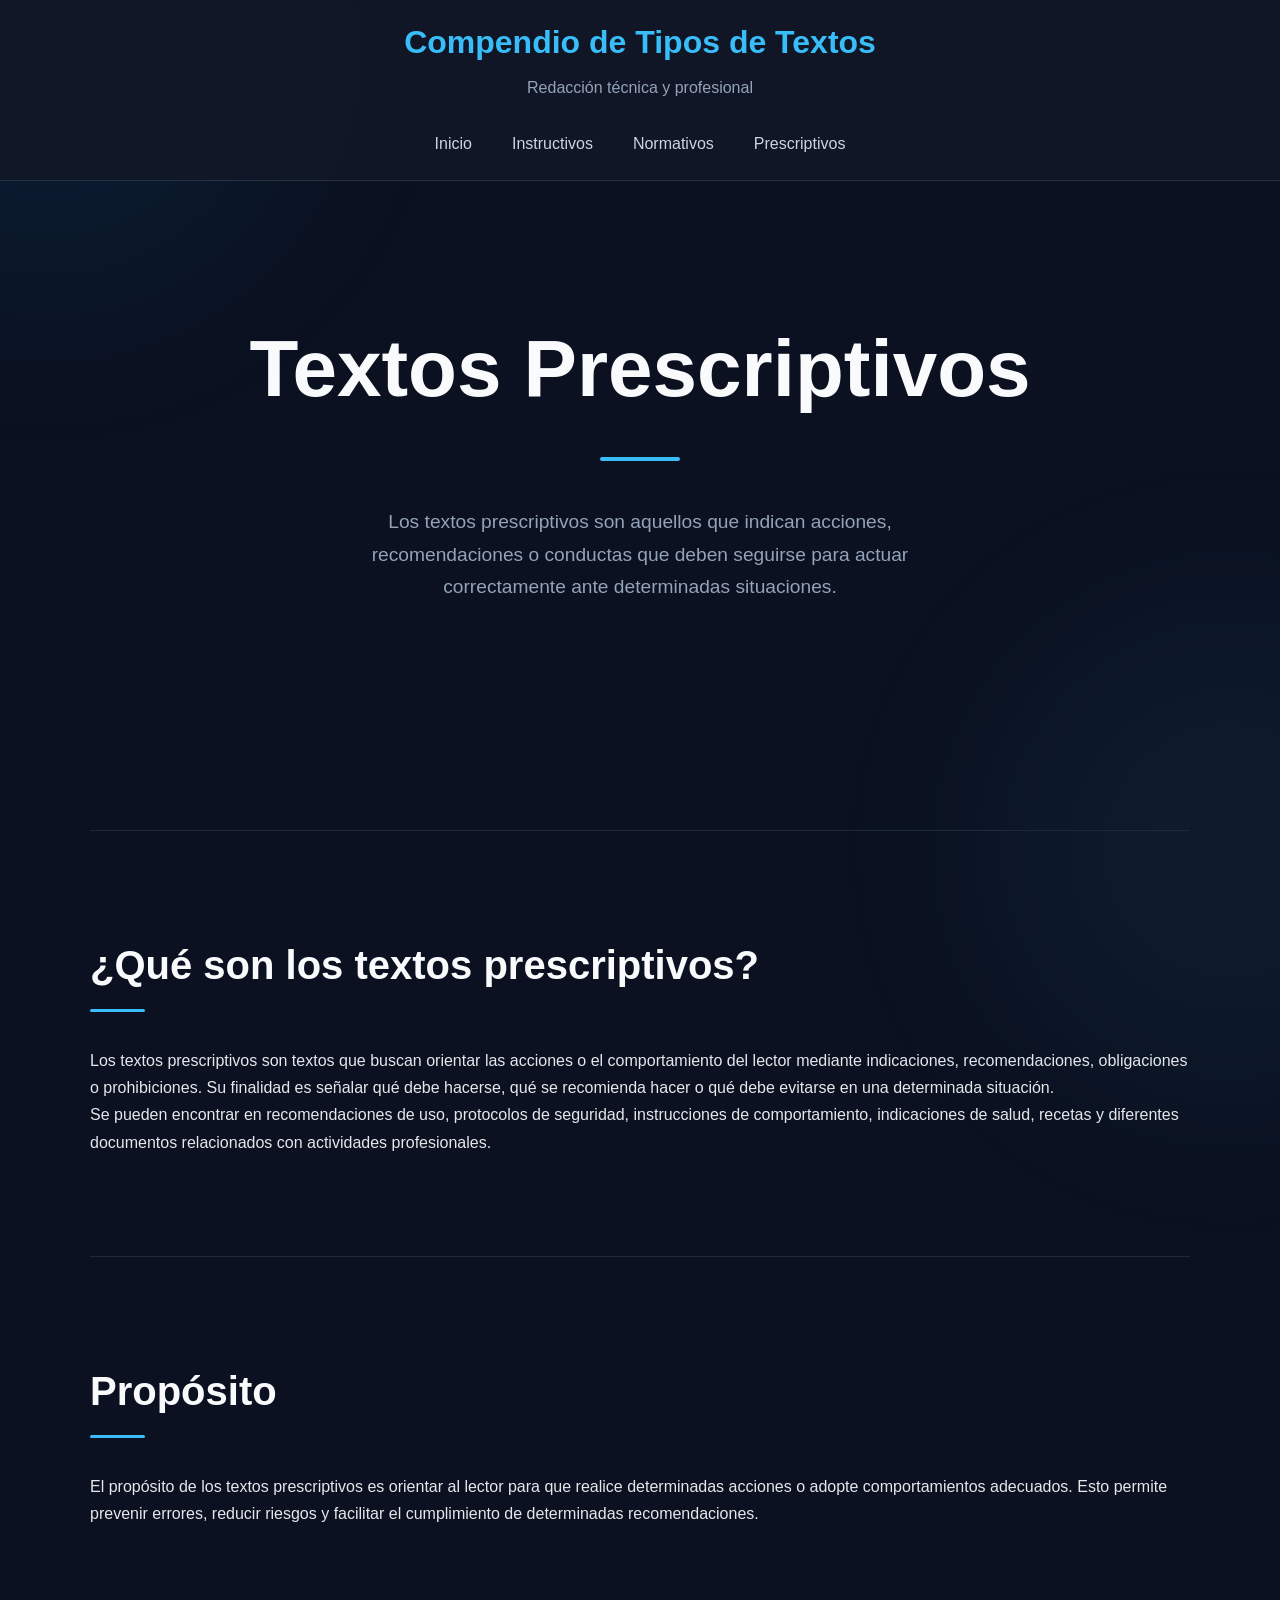
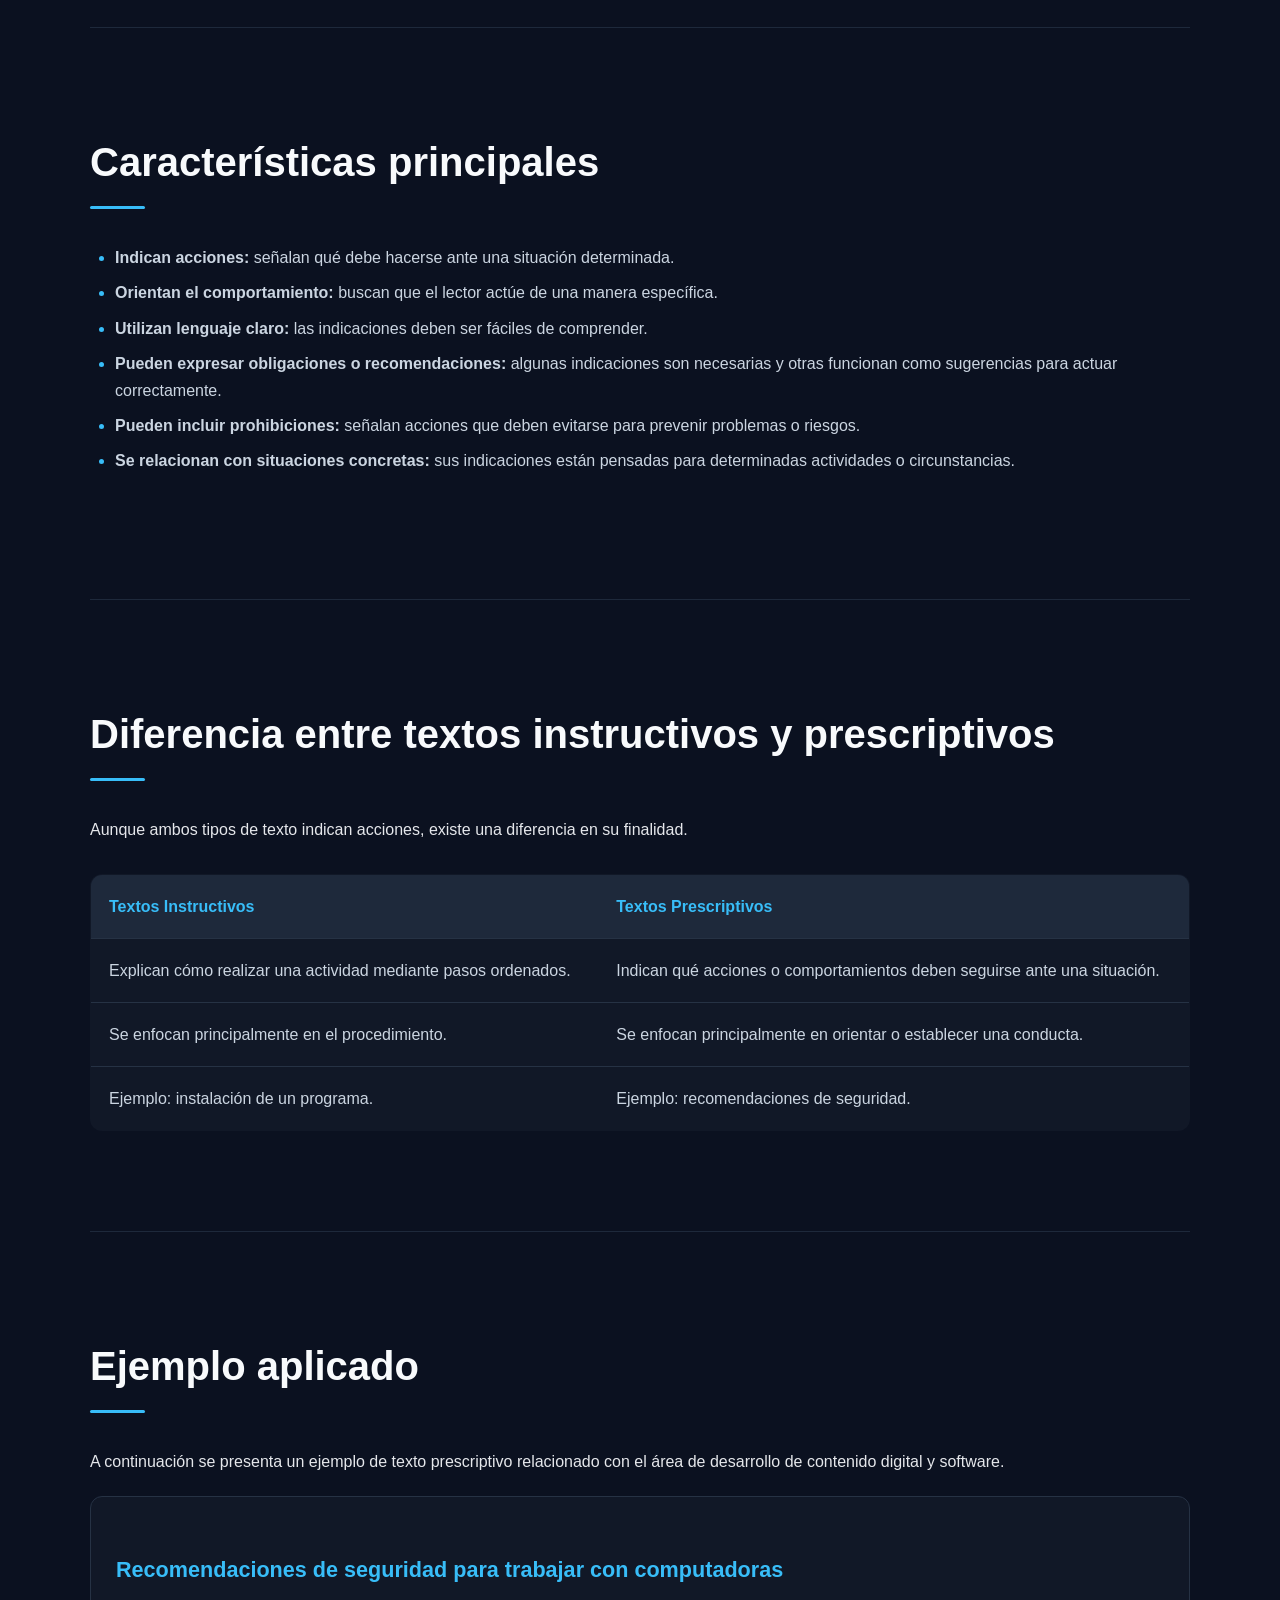
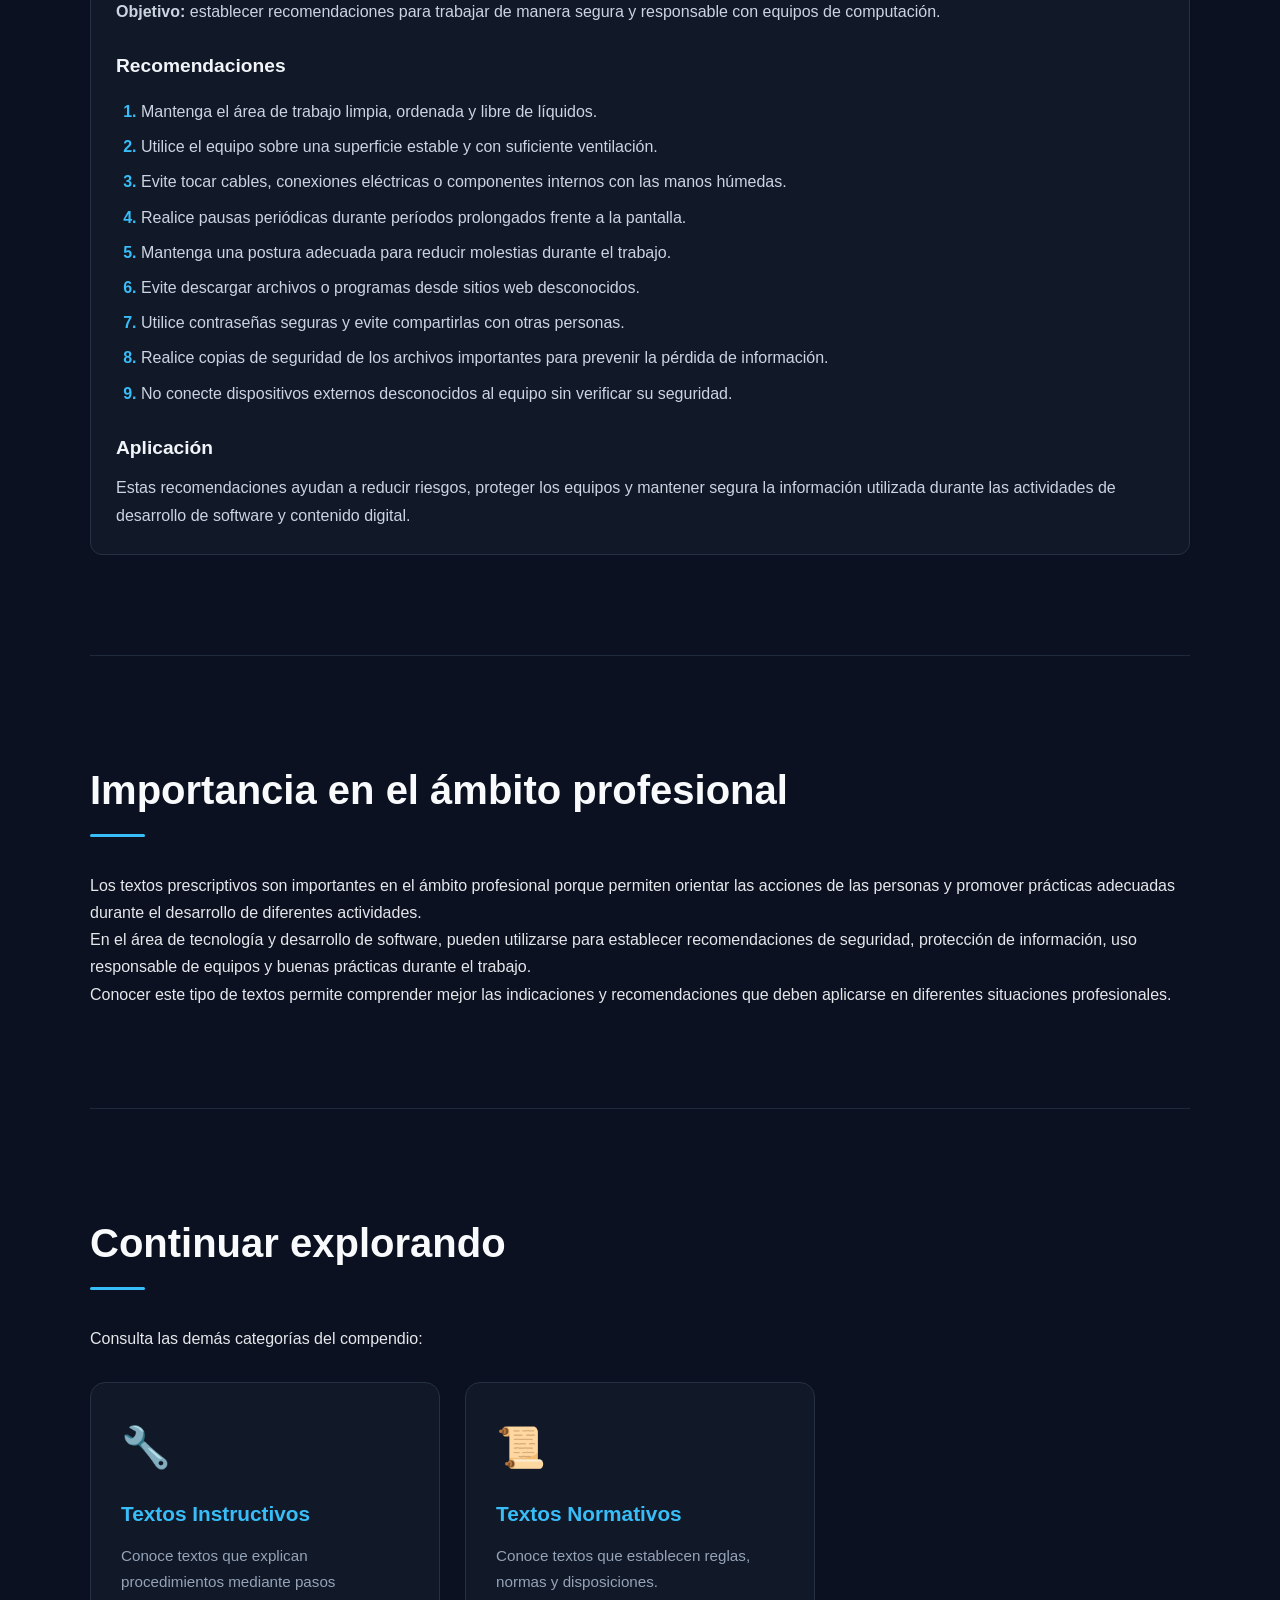
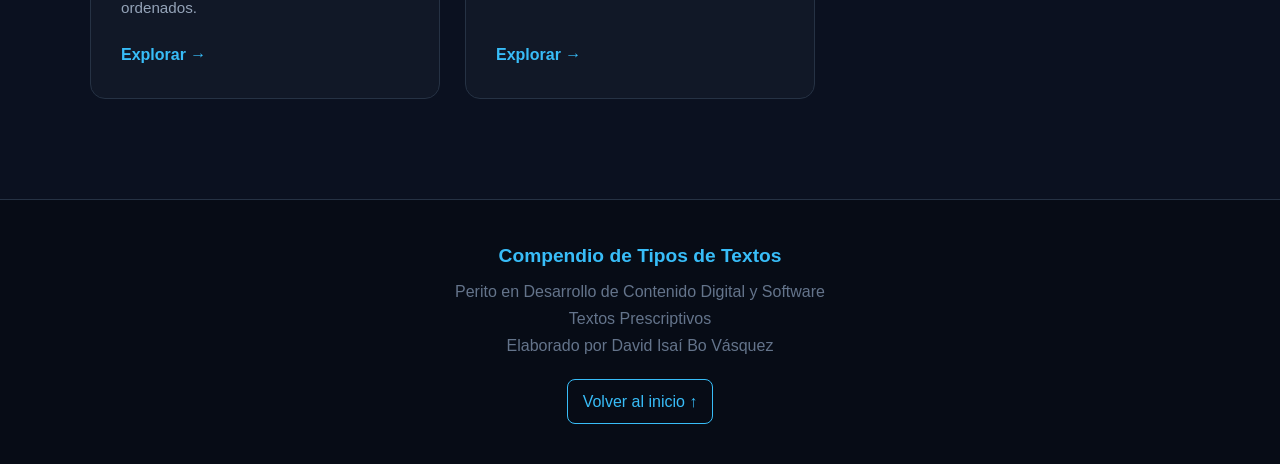
<file: prescriptivos.html>
<!DOCTYPE html>
<html lang="es">

<head>

    <meta charset="UTF-8">
    <meta name="viewport" content="width=device-width, initial-scale=1.0">

    <title>Textos Prescriptivos | Compendio</title>
    
    <link rel="icon" href="img/logo.jpg">

    <link rel="stylesheet" href="style.css">

</head>

<body>

    <!-- =====================================================
         ENCABEZADO
    ====================================================== -->

    <header>

        <h1>Compendio de Tipos de Textos</h1>

        <p>Redacción técnica y profesional</p>

        <nav>

            <a href="index.html">Inicio</a>

            <a href="instructivos.html">Instructivos</a>

            <a href="normativos.html">Normativos</a>

            <a href="prescriptivos.html">Prescriptivos</a>

        </nav>

    </header>


    <!-- =====================================================
         CONTENIDO PRINCIPAL
    ====================================================== -->

    <main>


        <!-- =================================================
             PRESENTACIÓN
        ================================================== -->

        <section id="inicio">

            <h2>Textos Prescriptivos</h2>

            <p>
                Los textos prescriptivos son aquellos que indican acciones,
                recomendaciones o conductas que deben seguirse para actuar
                correctamente ante determinadas situaciones.
            </p>

        </section>


        <!-- =================================================
             ¿QUÉ SON?
        ================================================== -->

        <section>

            <h2>¿Qué son los textos prescriptivos?</h2>

            <p>
                Los textos prescriptivos son textos que buscan orientar
                las acciones o el comportamiento del lector mediante
                indicaciones, recomendaciones, obligaciones o prohibiciones.
                Su finalidad es señalar qué debe hacerse, qué se recomienda
                hacer o qué debe evitarse en una determinada situación.
            </p>

            <p>
                Se pueden encontrar en recomendaciones de uso, protocolos
                de seguridad, instrucciones de comportamiento, indicaciones
                de salud, recetas y diferentes documentos relacionados con
                actividades profesionales.
            </p>

        </section>


        <!-- =================================================
             PROPÓSITO
        ================================================== -->

        <section>

            <h2>Propósito</h2>

            <p>
                El propósito de los textos prescriptivos es orientar al
                lector para que realice determinadas acciones o adopte
                comportamientos adecuados. Esto permite prevenir errores,
                reducir riesgos y facilitar el cumplimiento de determinadas
                recomendaciones.
            </p>

        </section>


        <!-- =================================================
             CARACTERÍSTICAS
        ================================================== -->

        <section>

            <h2>Características principales</h2>

            <ul>

                <li>
                    <strong>Indican acciones:</strong>
                    señalan qué debe hacerse ante una situación determinada.
                </li>

                <li>
                    <strong>Orientan el comportamiento:</strong>
                    buscan que el lector actúe de una manera específica.
                </li>

                <li>
                    <strong>Utilizan lenguaje claro:</strong>
                    las indicaciones deben ser fáciles de comprender.
                </li>

                <li>
                    <strong>Pueden expresar obligaciones o recomendaciones:</strong>
                    algunas indicaciones son necesarias y otras funcionan
                    como sugerencias para actuar correctamente.
                </li>

                <li>
                    <strong>Pueden incluir prohibiciones:</strong>
                    señalan acciones que deben evitarse para prevenir
                    problemas o riesgos.
                </li>

                <li>
                    <strong>Se relacionan con situaciones concretas:</strong>
                    sus indicaciones están pensadas para determinadas
                    actividades o circunstancias.
                </li>

            </ul>

        </section>


        <!-- =================================================
             DIFERENCIA
        ================================================== -->

        <section>

            <h2>Diferencia entre textos instructivos y prescriptivos</h2>

            <p>
                Aunque ambos tipos de texto indican acciones, existe una
                diferencia en su finalidad.
            </p>

            <div class="tabla-contenedor">

                <table>

                    <thead>

                        <tr>

                            <th>Textos Instructivos</th>

                            <th>Textos Prescriptivos</th>

                        </tr>

                    </thead>

                    <tbody>

                        <tr>

                            <td>
                                Explican cómo realizar una actividad
                                mediante pasos ordenados.
                            </td>

                            <td>
                                Indican qué acciones o comportamientos
                                deben seguirse ante una situación.
                            </td>

                        </tr>

                        <tr>

                            <td>
                                Se enfocan principalmente en el procedimiento.
                            </td>

                            <td>
                                Se enfocan principalmente en orientar
                                o establecer una conducta.
                            </td>

                        </tr>

                        <tr>

                            <td>
                                Ejemplo: instalación de un programa.
                            </td>

                            <td>
                                Ejemplo: recomendaciones de seguridad.
                            </td>

                        </tr>

                    </tbody>

                </table>

            </div>

        </section>


        <!-- =================================================
             EJEMPLO APLICADO
        ================================================== -->

        <section>

            <h2>Ejemplo aplicado</h2>

            <p>
                A continuación se presenta un ejemplo de texto prescriptivo
                relacionado con el área de desarrollo de contenido digital
                y software.
            </p>

            <article>

                <h3>Recomendaciones de seguridad para trabajar con computadoras</h3>

                <p>
                    <strong>Objetivo:</strong>
                    establecer recomendaciones para trabajar de manera
                    segura y responsable con equipos de computación.
                </p>


                <h4>Recomendaciones</h4>

                <ol>

                    <li>
                        Mantenga el área de trabajo limpia, ordenada
                        y libre de líquidos.
                    </li>

                    <li>
                        Utilice el equipo sobre una superficie estable
                        y con suficiente ventilación.
                    </li>

                    <li>
                        Evite tocar cables, conexiones eléctricas o
                        componentes internos con las manos húmedas.
                    </li>

                    <li>
                        Realice pausas periódicas durante períodos
                        prolongados frente a la pantalla.
                    </li>

                    <li>
                        Mantenga una postura adecuada para reducir
                        molestias durante el trabajo.
                    </li>

                    <li>
                        Evite descargar archivos o programas desde
                        sitios web desconocidos.
                    </li>

                    <li>
                        Utilice contraseñas seguras y evite compartirlas
                        con otras personas.
                    </li>

                    <li>
                        Realice copias de seguridad de los archivos
                        importantes para prevenir la pérdida de información.
                    </li>

                    <li>
                        No conecte dispositivos externos desconocidos
                        al equipo sin verificar su seguridad.
                    </li>

                </ol>


                <h4>Aplicación</h4>

                <p>
                    Estas recomendaciones ayudan a reducir riesgos,
                    proteger los equipos y mantener segura la información
                    utilizada durante las actividades de desarrollo
                    de software y contenido digital.
                </p>

            </article>

        </section>


        <!-- =================================================
             IMPORTANCIA PROFESIONAL
        ================================================== -->

        <section>

            <h2>Importancia en el ámbito profesional</h2>

            <p>
                Los textos prescriptivos son importantes en el ámbito
                profesional porque permiten orientar las acciones de las
                personas y promover prácticas adecuadas durante el
                desarrollo de diferentes actividades.
            </p>

            <p>
                En el área de tecnología y desarrollo de software,
                pueden utilizarse para establecer recomendaciones de
                seguridad, protección de información, uso responsable
                de equipos y buenas prácticas durante el trabajo.
            </p>

            <p>
                Conocer este tipo de textos permite comprender mejor
                las indicaciones y recomendaciones que deben aplicarse
                en diferentes situaciones profesionales.
            </p>

        </section>


        <!-- =================================================
             NAVEGACIÓN
        ================================================== -->

        <section>

            <h2>Continuar explorando</h2>

            <p>
                Consulta las demás categorías del compendio:
            </p>

            <div class="categorias">


                <!-- TEXTOS INSTRUCTIVOS -->

                <a href="instructivos.html" class="categoria">

                    <span class="categoria-icono">🔧</span>

                    <h3>Textos Instructivos</h3>

                    <p>
                        Conoce textos que explican procedimientos
                        mediante pasos ordenados.
                    </p>

                    <span class="categoria-link">
                        Explorar →
                    </span>

                </a>


                <!-- TEXTOS NORMATIVOS -->

                <a href="normativos.html" class="categoria">

                    <span class="categoria-icono">📜</span>

                    <h3>Textos Normativos</h3>

                    <p>
                        Conoce textos que establecen reglas,
                        normas y disposiciones.
                    </p>

                    <span class="categoria-link">
                        Explorar →
                    </span>

                </a>


            </div>

        </section>


    </main>


    <!-- =====================================================
         PIE DE PÁGINA
    ====================================================== -->

    <footer>

        <p>Compendio de Tipos de Textos</p>

        <p>
            Perito en Desarrollo de Contenido Digital y Software
        </p>

        <p>
            Textos Prescriptivos
        </p>

        <p>
            Elaborado por David Isaí Bo Vásquez
        </p>

        <a href="#inicio">
            Volver al inicio ↑
        </a>

    </footer>


    <!-- =====================================================
         JAVASCRIPT
         Ocultar/mostrar encabezado al hacer scroll
    ====================================================== -->

    <script>

        let ultimaPosicion = 0;

        window.addEventListener("scroll", function () {

            const header = document.querySelector("header");

            const posicionActual = window.pageYOffset;

            if (
                posicionActual > ultimaPosicion &&
                posicionActual > 30
            ) {

                header.style.transform = "translateY(-100%)";

            } else {

                header.style.transform = "translateY(0)";

            }

            ultimaPosicion = posicionActual;

        });

    </script>

</body>

</html>
</file>
<file: style.css>
/* =========================================================
   CONFIGURACIÓN GENERAL
========================================================= */

* {
    margin: 0;
    padding: 0;
    box-sizing: border-box;
}

html {
    scroll-behavior: smooth;
}

body {
    font-family: Arial, Helvetica, sans-serif;
    background-color: #0b1120;
    color: #e5e7eb;
    line-height: 1.7;
}


/* =========================================================
   FONDO DECORATIVO
========================================================= */

body::before {
    content: "";
    position: fixed;

    top: -200px;
    left: -200px;

    width: 500px;
    height: 500px;

    background-color: #0ea5e9;
    opacity: 0.08;

    border-radius: 50%;

    filter: blur(100px);

    pointer-events: none;

    z-index: -1;
}

body::after {
    content: "";
    position: fixed;

    bottom: -200px;
    right: -200px;

    width: 500px;
    height: 500px;

    background-color: #38bdf8;
    opacity: 0.06;

    border-radius: 50%;

    filter: blur(100px);

    pointer-events: none;

    z-index: -1;
}


/* =========================================================
   ENCABEZADO
========================================================= */

header {
    background-color: rgba(17, 24, 39, 0.95);

    border-bottom: 1px solid #263244;

    padding: 15px 5%;

    text-align: center;

    position: fixed;
    top: 0;
    left: 0;

    width: 100%;

    z-index: 1000;

    backdrop-filter: blur(10px);

    transform: translateY(0);

    transition: transform 0.35s ease;
}

header.ocultar {
    transform: translateY(-100%);
}

header h1 {
    color: #38bdf8;

    font-size: 2rem;

    margin-bottom: 5px;
}

header p {
    color: #94a3b8;

    margin-bottom: 20px;
}


/* =========================================================
   NAVEGACIÓN
========================================================= */

nav {
    display: flex;

    justify-content: center;

    flex-wrap: wrap;

    gap: 10px;
}

nav a {
    color: #cbd5e1;

    text-decoration: none;

    padding: 8px 15px;

    border-radius: 8px;

    transition: 0.3s;
}

nav a:hover {
    background-color: #1e293b;

    color: #38bdf8;
}


/* =========================================================
   CONTENIDO PRINCIPAL
========================================================= */

main {
    width: 90%;
    max-width: 1100px;
    margin: auto;
    padding-top: 110px;
}

section {
    padding: 100px 0;

    scroll-margin-top: 150px;
}

section + section {
    border-top: 1px solid #1e293b;
}


/* =========================================================
   PORTADA
========================================================= */

#inicio {
    min-height: 80vh;

    display: flex;

    flex-direction: column;

    justify-content: center;

    align-items: center;

    text-align: center;
}

#inicio h2 {
    font-size: clamp(2.5rem, 7vw, 5rem);

    color: #f8fafc;

    margin-bottom: 20px;
}

#inicio h2::after {
    content: "";

    display: block;

    width: 80px;
    height: 4px;

    background-color: #38bdf8;

    margin: 20px auto;

    border-radius: 5px;
}

#inicio > p:first-of-type {
    color: #94a3b8;

    font-size: 1.2rem;

    max-width: 650px;

    margin-bottom: 35px;
}

#inicio p {
    margin: 5px;
}

#inicio strong {
    color: #38bdf8;
}


/* =========================================================
   TÍTULOS DE SECCIONES
========================================================= */

section h2 {
    color: #f8fafc;

    font-size: 2.5rem;

    margin-bottom: 35px;

    position: relative;
}

section h2::after {
    content: "";

    display: block;

    width: 55px;
    height: 3px;

    background-color: #38bdf8;

    margin-top: 10px;

    border-radius: 5px;
}

section h3 {
    color: #38bdf8;

    font-size: 1.35rem;

    margin-top: 30px;

    margin-bottom: 10px;
}

section h4 {
    color: #f1f5f9;

    font-size: 1.2rem;

    margin-top: 25px;

    margin-bottom: 10px;
}

section h5 {
    color: #7dd3fc;

    font-size: 1rem;

    margin-top: 20px;
}


/* =========================================================
   INTRODUCCIÓN
========================================================= */

#introduccion {
    max-width: 900px;

    margin: auto;
}

#introduccion p {
    background-color: #111827;

    border-left: 4px solid #38bdf8;

    padding: 30px;

    border-radius: 0 12px 12px 0;

    color: #cbd5e1;

    font-size: 1.05rem;

    box-shadow: 0 10px 30px rgba(0, 0, 0, 0.15);
}


/* =========================================================
   CATEGORÍAS
========================================================= */

#categorias {
    text-align: center;
}

#categorias > p {
    color: #94a3b8;

    margin-bottom: 40px;
}


/* Contenedor */

.categorias {
    display: grid;

    grid-template-columns: repeat(3, 1fr);

    gap: 25px;

    margin-top: 30px;
}


/* Tarjetas */

.categoria {
    display: flex;

    flex-direction: column;

    background-color: #111827;

    border: 1px solid #263244;

    border-radius: 15px;

    padding: 30px;

    text-decoration: none;

    color: #e5e7eb;

    transition:
        transform 0.3s ease,
        border-color 0.3s ease,
        background-color 0.3s ease,
        box-shadow 0.3s ease;
}

.categoria:hover {
    transform: translateY(-8px);

    border-color: #38bdf8;

    background-color: #172033;

    box-shadow:
        0 15px 35px rgba(0, 0, 0, 0.25),
        0 0 25px rgba(56, 189, 248, 0.08);
}


/* Iconos */

.categoria-icono {
    font-size: 2.5rem;

    margin-bottom: 15px;

    display: block;
}


/* Títulos */

.categoria h3 {
    color: #38bdf8;

    margin: 0 0 12px 0;

    font-size: 1.3rem;
}


/* Descripción */

.categoria p {
    color: #94a3b8;

    font-size: 0.95rem;

    margin-bottom: 20px;
}


/* Botón */

.categoria-link {
    color: #38bdf8;

    font-weight: bold;

    margin-top: auto;
}


/* =========================================================
   LISTAS
========================================================= */

ul,
ol {
    margin: 15px 0 25px 25px;
}

li {
    margin-bottom: 8px;

    color: #cbd5e1;
}

ul li::marker {
    color: #38bdf8;
}

ol li::marker {
    color: #38bdf8;

    font-weight: bold;
}


/* =========================================================
   ARTÍCULOS / REGLAMENTO
========================================================= */

article {
    background-color: #111827;

    border: 1px solid #263244;

    border-radius: 12px;

    padding: 25px;

    margin-top: 20px;
}

article h5 {
    margin-top: 5px;
}

article p {
    color: #cbd5e1;
}


/* =========================================================
   TABLA
========================================================= */

table {
    width: 100%;

    border-collapse: collapse;

    margin-top: 30px;

    background-color: #111827;

    border: 1px solid #263244;

    border-radius: 12px;

    overflow: hidden;
}

th {
    background-color: #1e293b;

    color: #38bdf8;

    padding: 18px;

    text-align: left;
}

td {
    padding: 18px;

    color: #cbd5e1;

    border-top: 1px solid #263244;
}

tbody tr {
    transition: 0.2s;
}

tbody tr:hover {
    background-color: #172033;
}


/* =========================================================
   FOOTER
========================================================= */

footer {
    background-color: #070c16;

    border-top: 1px solid #263244;

    text-align: center;

    padding: 40px 20px;

    color: #64748b;
}

footer p:first-child {
    color: #38bdf8;

    font-size: 1.2rem;

    font-weight: bold;

    margin-bottom: 5px;
}

footer a {
    display: inline-block;

    margin-top: 20px;

    color: #38bdf8;

    text-decoration: none;

    padding: 8px 15px;

    border: 1px solid #38bdf8;

    border-radius: 8px;

    transition: 0.3s;
}

footer a:hover {
    background-color: #38bdf8;

    color: #0b1120;
}


/* =========================================================
   RESPONSIVE — TABLETS
========================================================= */

@media (max-width: 800px) {

    .categorias {
        grid-template-columns: 1fr;
    }

}


/* =========================================================
   RESPONSIVE — CELULARES
========================================================= */

@media (max-width: 700px) {

    header {
        padding: 20px 5%;
    }

    header h1 {
        font-size: 1.5rem;
    }

    nav {
        gap: 5px;
    }

    nav a {
        font-size: 0.85rem;

        padding: 6px 9px;
    }

    section {
        padding: 70px 0;
    }

    section h2 {
        font-size: 2rem;
    }

    #inicio {
        min-height: 70vh;
    }

    #inicio h2 {
        font-size: 2.5rem;
    }

    #inicio > p:first-of-type {
        font-size: 1rem;
    }

    #introduccion p {
        padding: 20px;
    }

    table {
        font-size: 0.85rem;
    }

    th,
    td {
        padding: 10px;
    }

}

/* =========================================================
   HEADER OCULTO AL BAJAR
========================================================= */

header {
    transition: transform 0.35s ease;
}

header.ocultar {
    transform: translateY(-100%);
}

img {
    max-width: 600px;
    width: 100%;
    height: auto;
    display: block;
    margin: 20px auto;
}

.imagen-normativa {
    max-width: 300px;
    width: 100%;
    height: auto;
    display: block;
    margin: 20px auto;
}

@media (max-width: 600px) {
    header {
        padding: 15px 5%;
    }

    main {
        padding-top: 200px;
    }
}
</file>
